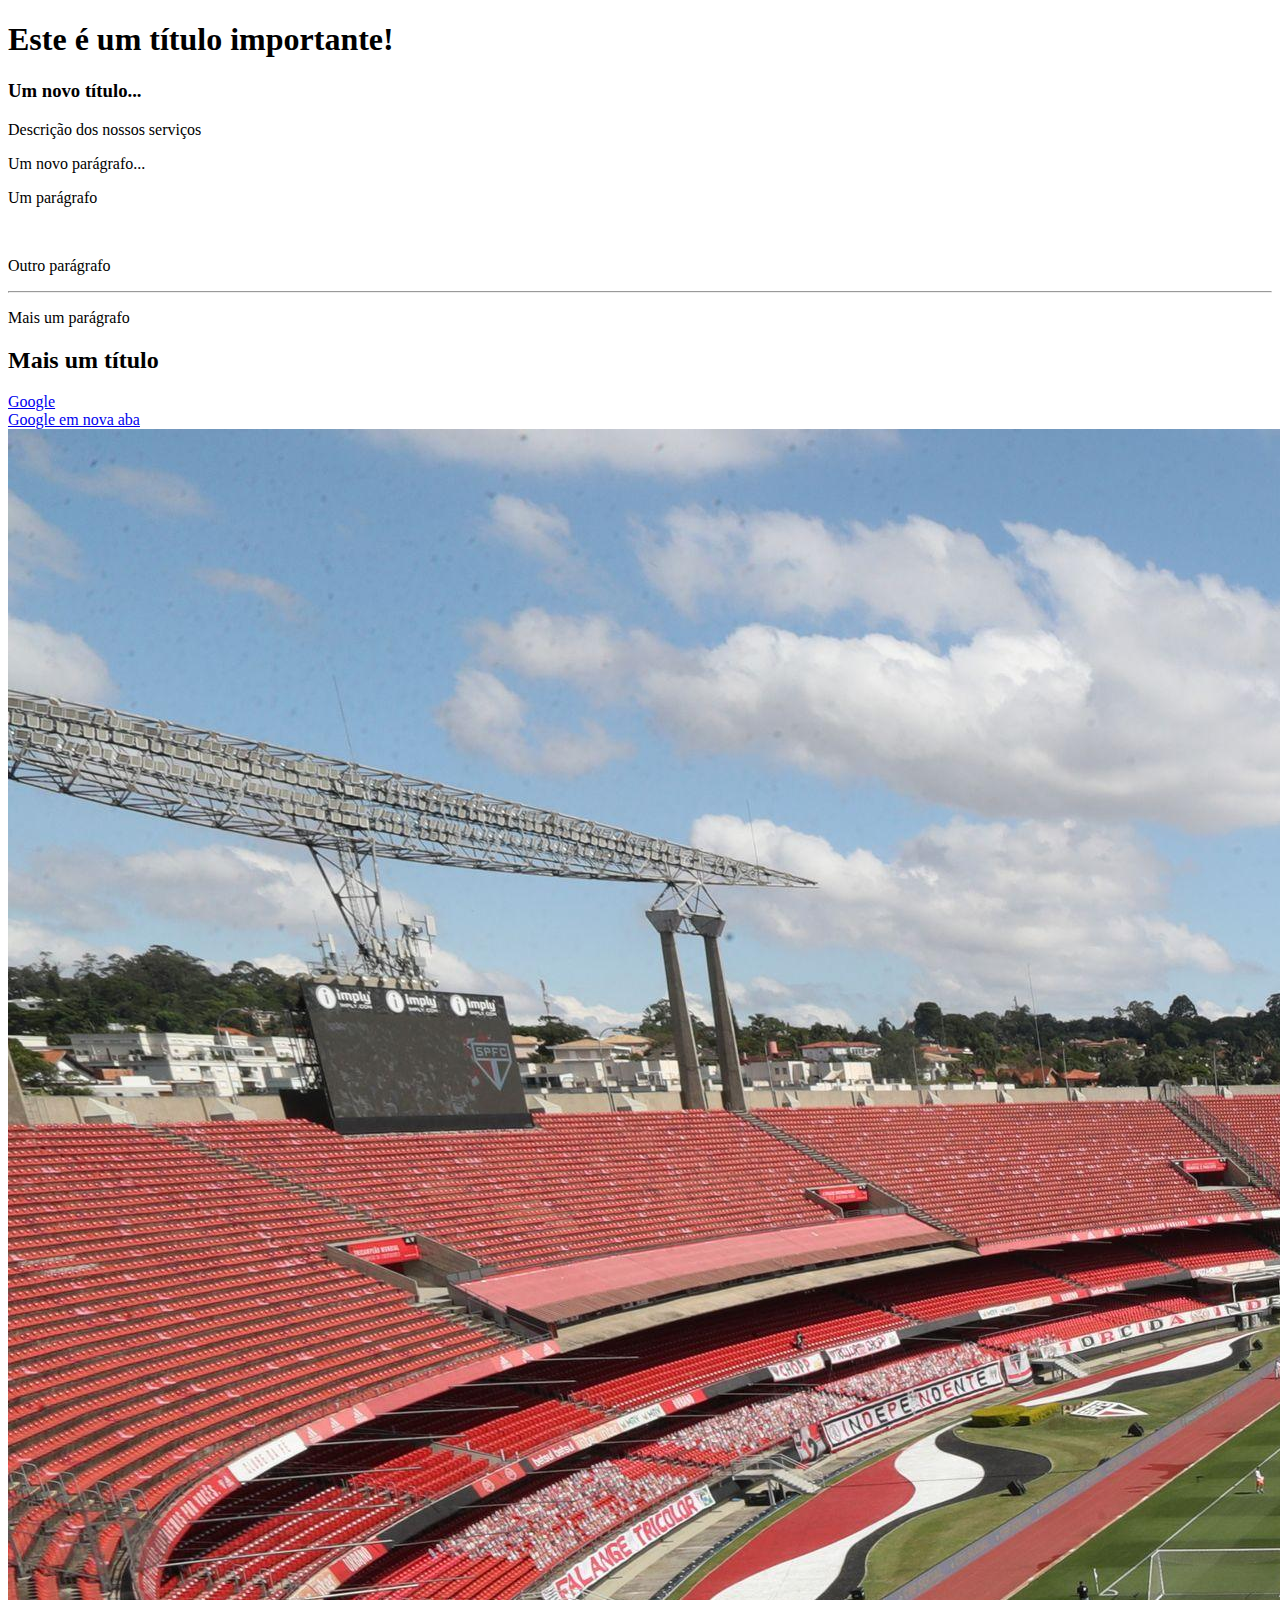
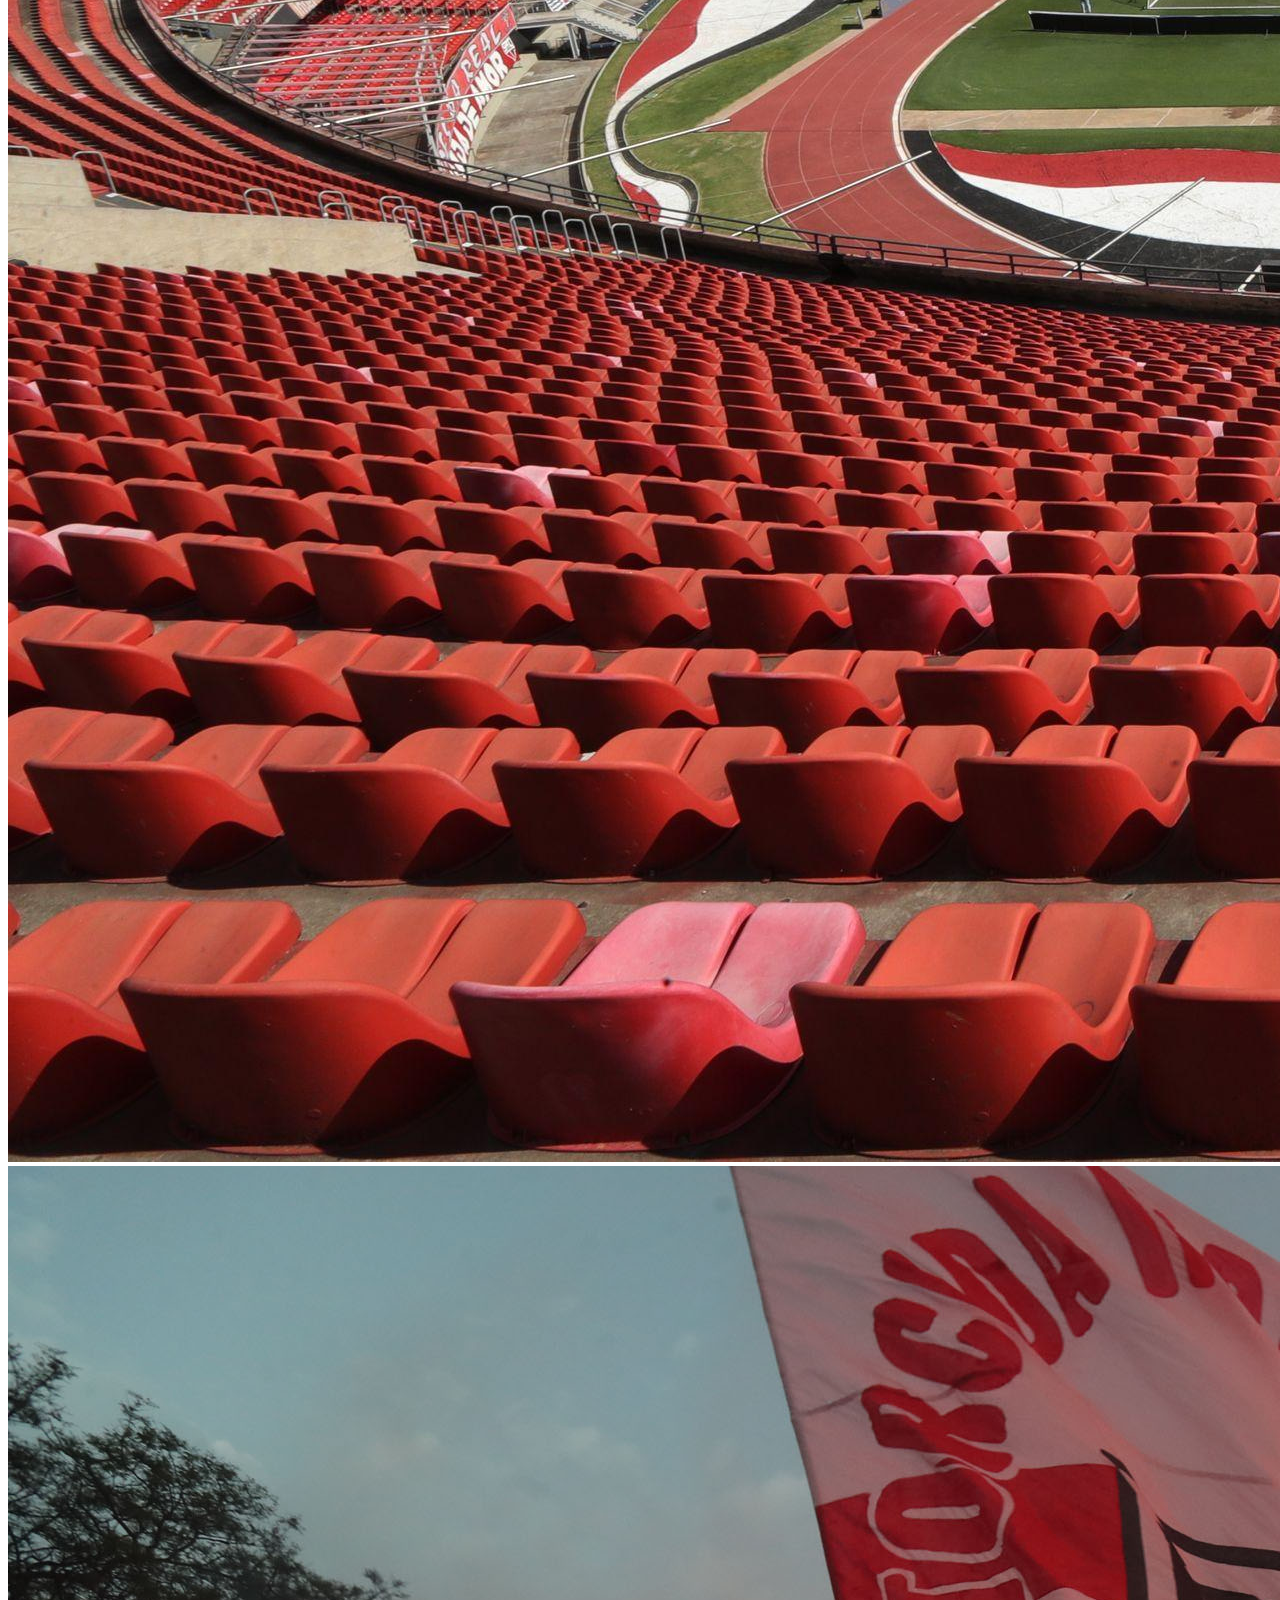
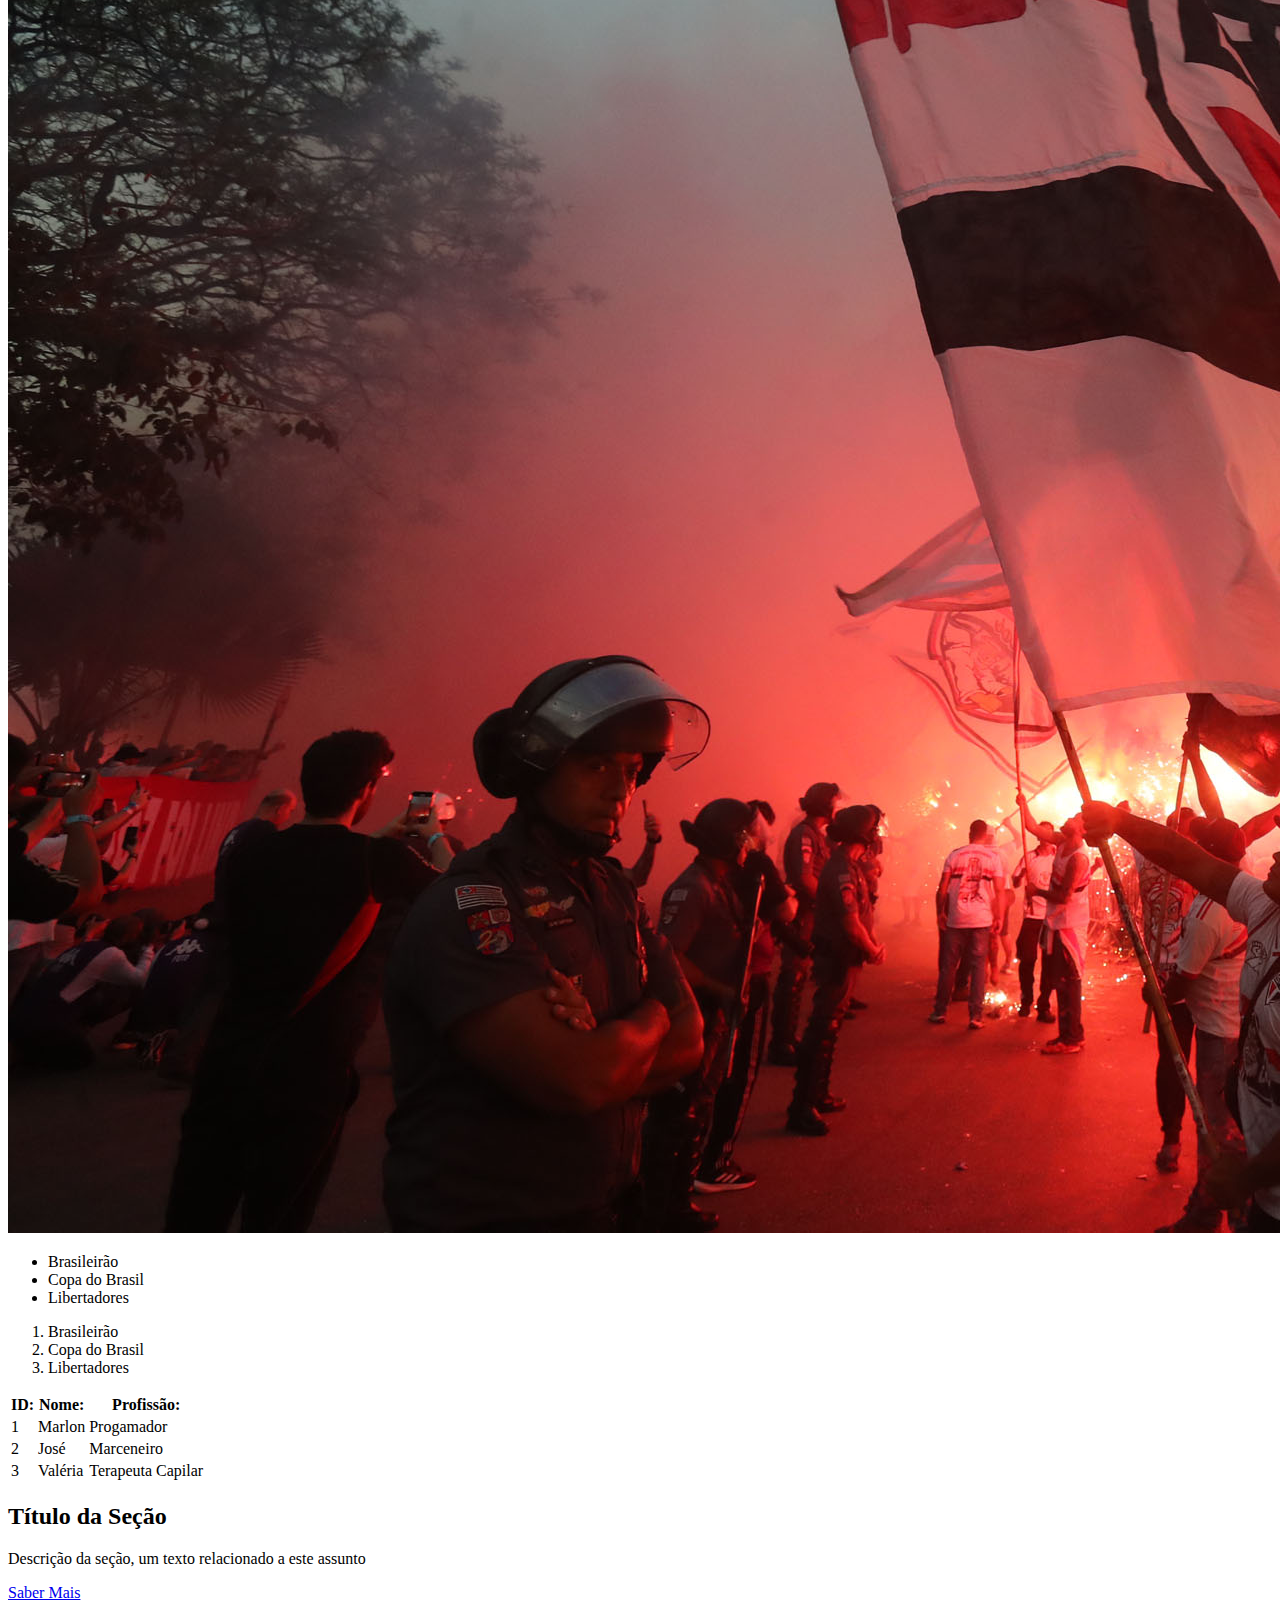
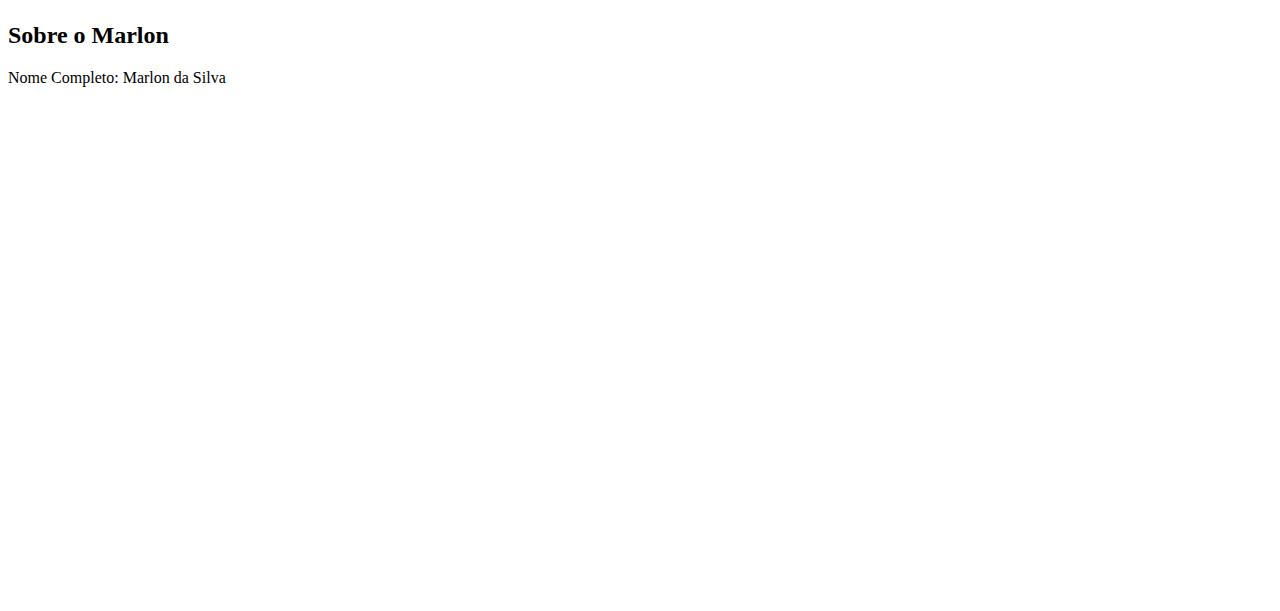
<file: 2_HTML/index.html>
<!DOCTYPE html>
<html>

<head>
    <title>HTML Fundamentos</title>
</head>
<body style="padding-bottom: 500px;">
    <!-- 1, títulos -->
    <h1>Este é um título importante!</h1>
    <h3>Um novo título...</h3>

    <!-- 2, parágrafos -->
    <p>Descrição dos nossos serviços</p>
    <p>Um novo parágrafo...</p>

    <!-- 3, tags sem conteúdo -->
    <p>Um parágrafo</p>
    <br />
    <p>Outro parágrafo</p>
    <hr />
    <p>Mais um parágrafo</p>

    <!-- 4, comentários -->
    <!-- este é um comentário -->
     <h2>Mais um título</h2>
     <!-- outro comentário --> 

     <!-- 5, atributos -->
    <a href="https://google.com">Google</a>
    <br/>

    <!-- 6, abrir link em uma nova aba  -->
    <a href="https://google.com" target="_blank">Google em nova aba</a>
    <br/>

    <!-- 7, imagem -->
    <img src="assets/morumbi.jpg"/>

    <!-- 8, atributo alt -->
     <img src="assets/recepçãotorcidatricolor.jpg" alt="torcida tricolor recepcionando os jogadores antes do jogo"/> 

    <!-- 9, listas não ordenadas -->
     <ul>
        <li>Brasileirão</li>
        <li>Copa do Brasil</li>
        <li>Libertadores</li>
     </ul>

     <!-- 10, listas ordenadas -->
      <ol>
        <li>Brasileirão</li>
        <li>Copa do Brasil</li>
        <li>Libertadores</li>
      </ol>

      <!-- 11, tabelas -->
       <table>
        <tr>
            <th>ID:</th>
            <th>Nome:</th>
            <th>Profissão:</th>
        </tr>
        <tr>
            <td>1</td>
            <td>Marlon</td>
            <td>Progamador</td>
        </tr>
        <tr>
            <td>2</td>
            <td>José</td>
            <td>Marceneiro</td>
        </tr>
        <tr>
            <td>3</td>
            <td>Valéria</td>
            <td>Terapeuta Capilar</td>
        </tr>
       </table>

       <!-- 12, div -->
        <div>  
            <h2>Título da Seção</h2>
            <p>Descrição da seção, um texto relacionado a este assunto</p>
            <a href="#">Saber Mais</a>
        </div>
        <div>
            <h2>Sobre o Marlon</h2>
            <p>Nome Completo: Marlon da Silva</p>
        </div>
    </body>

</html>
</file>
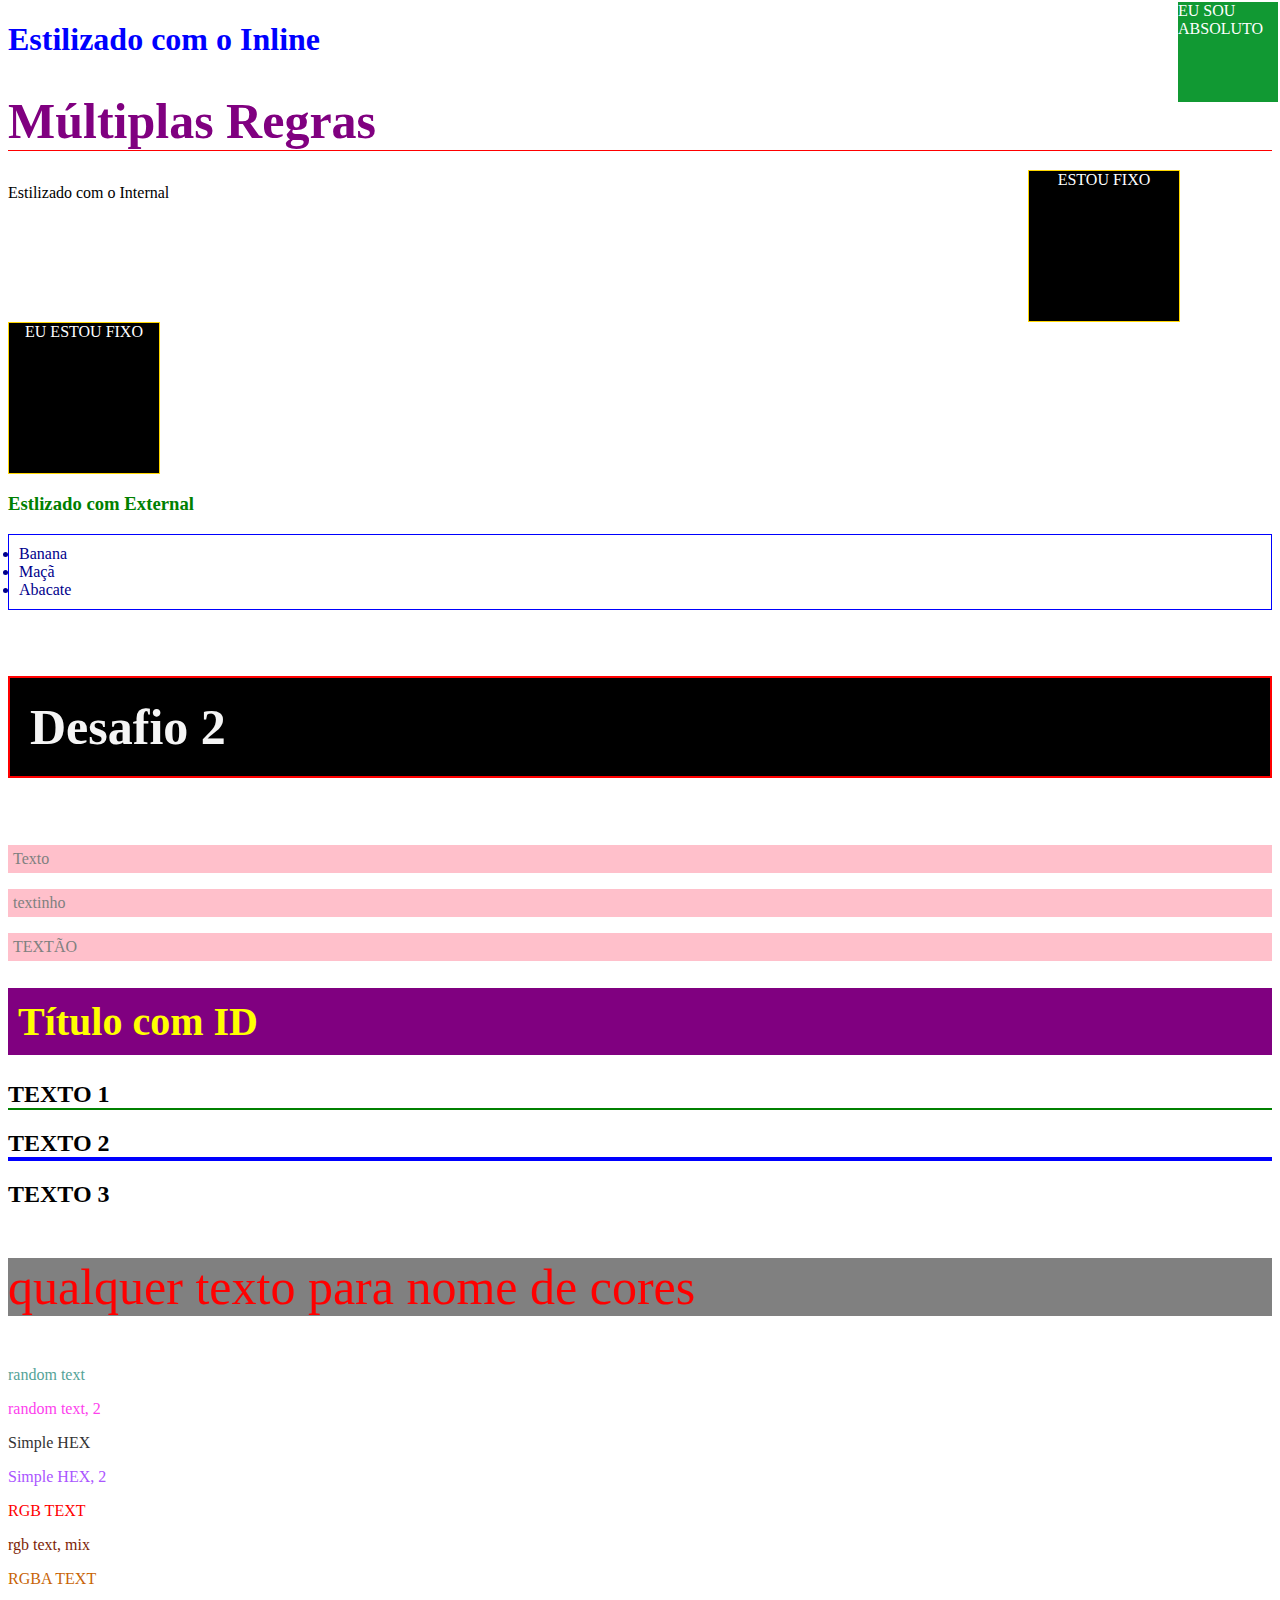
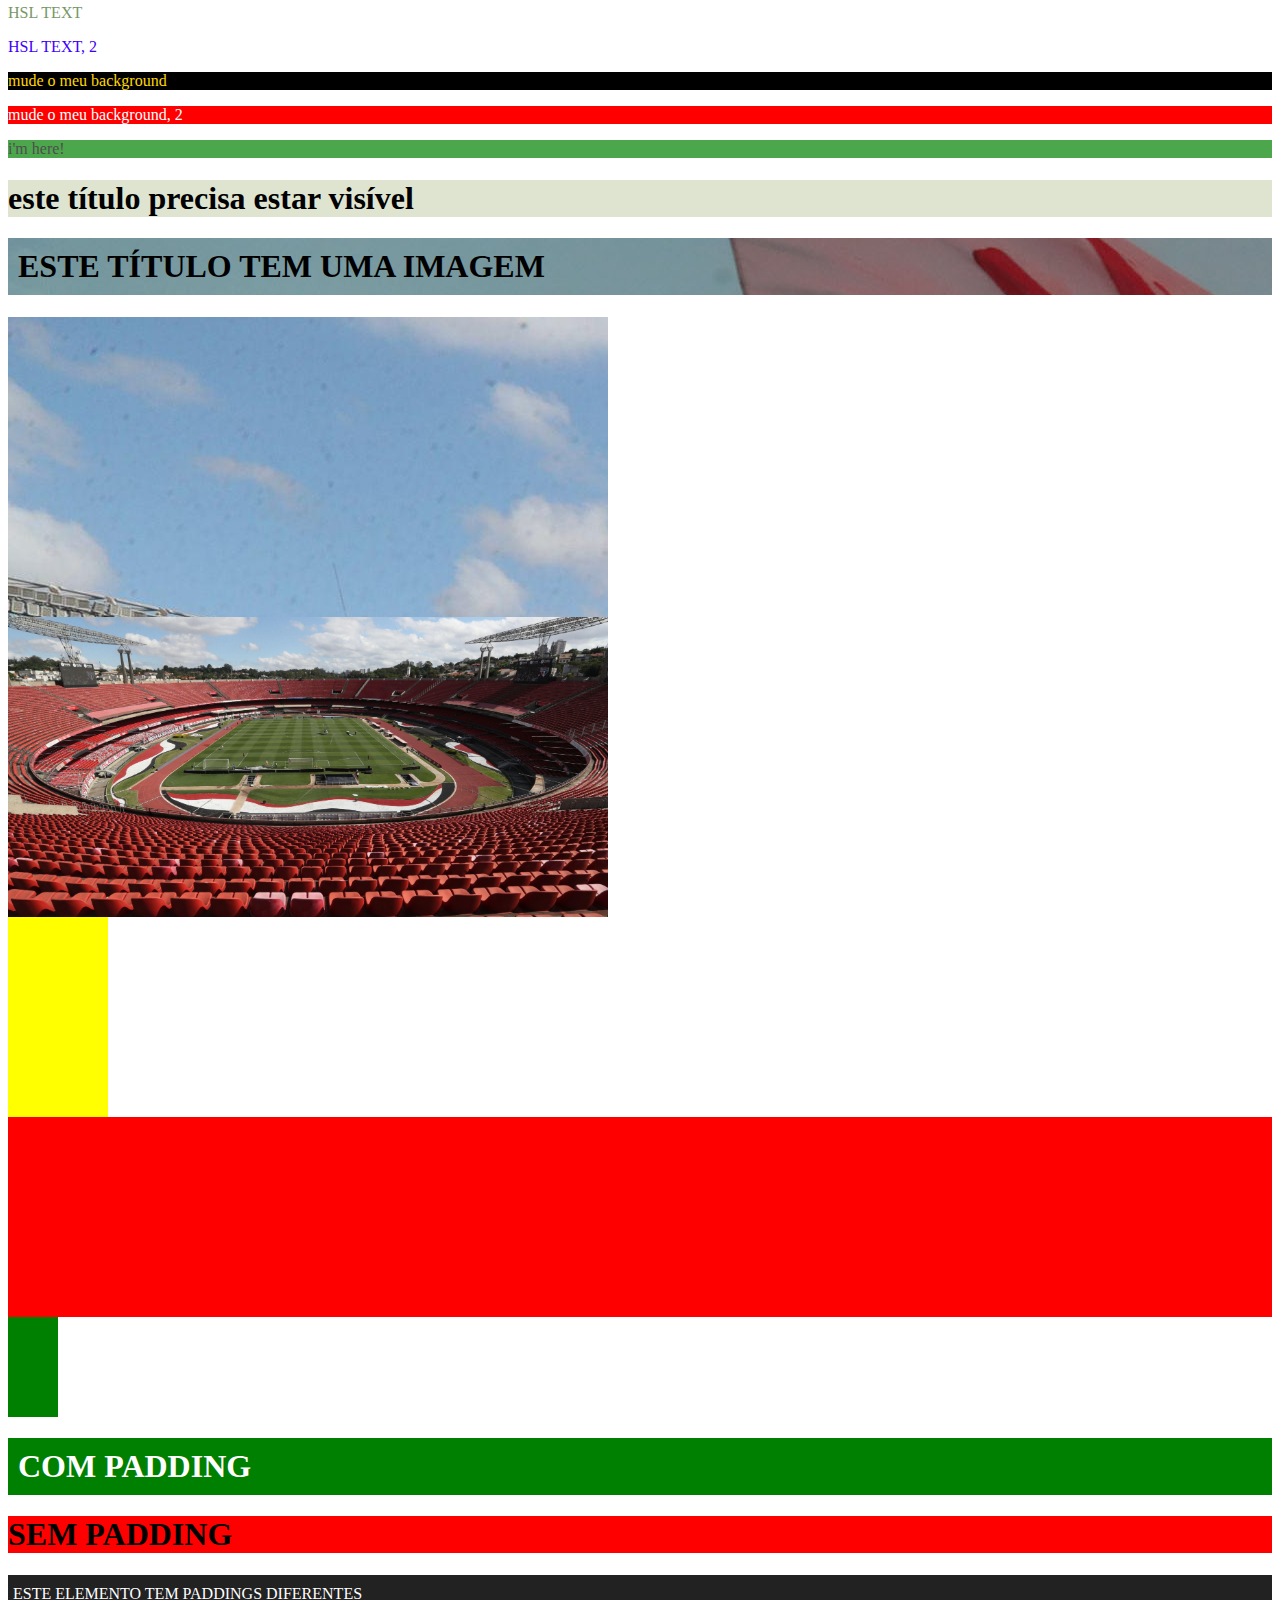
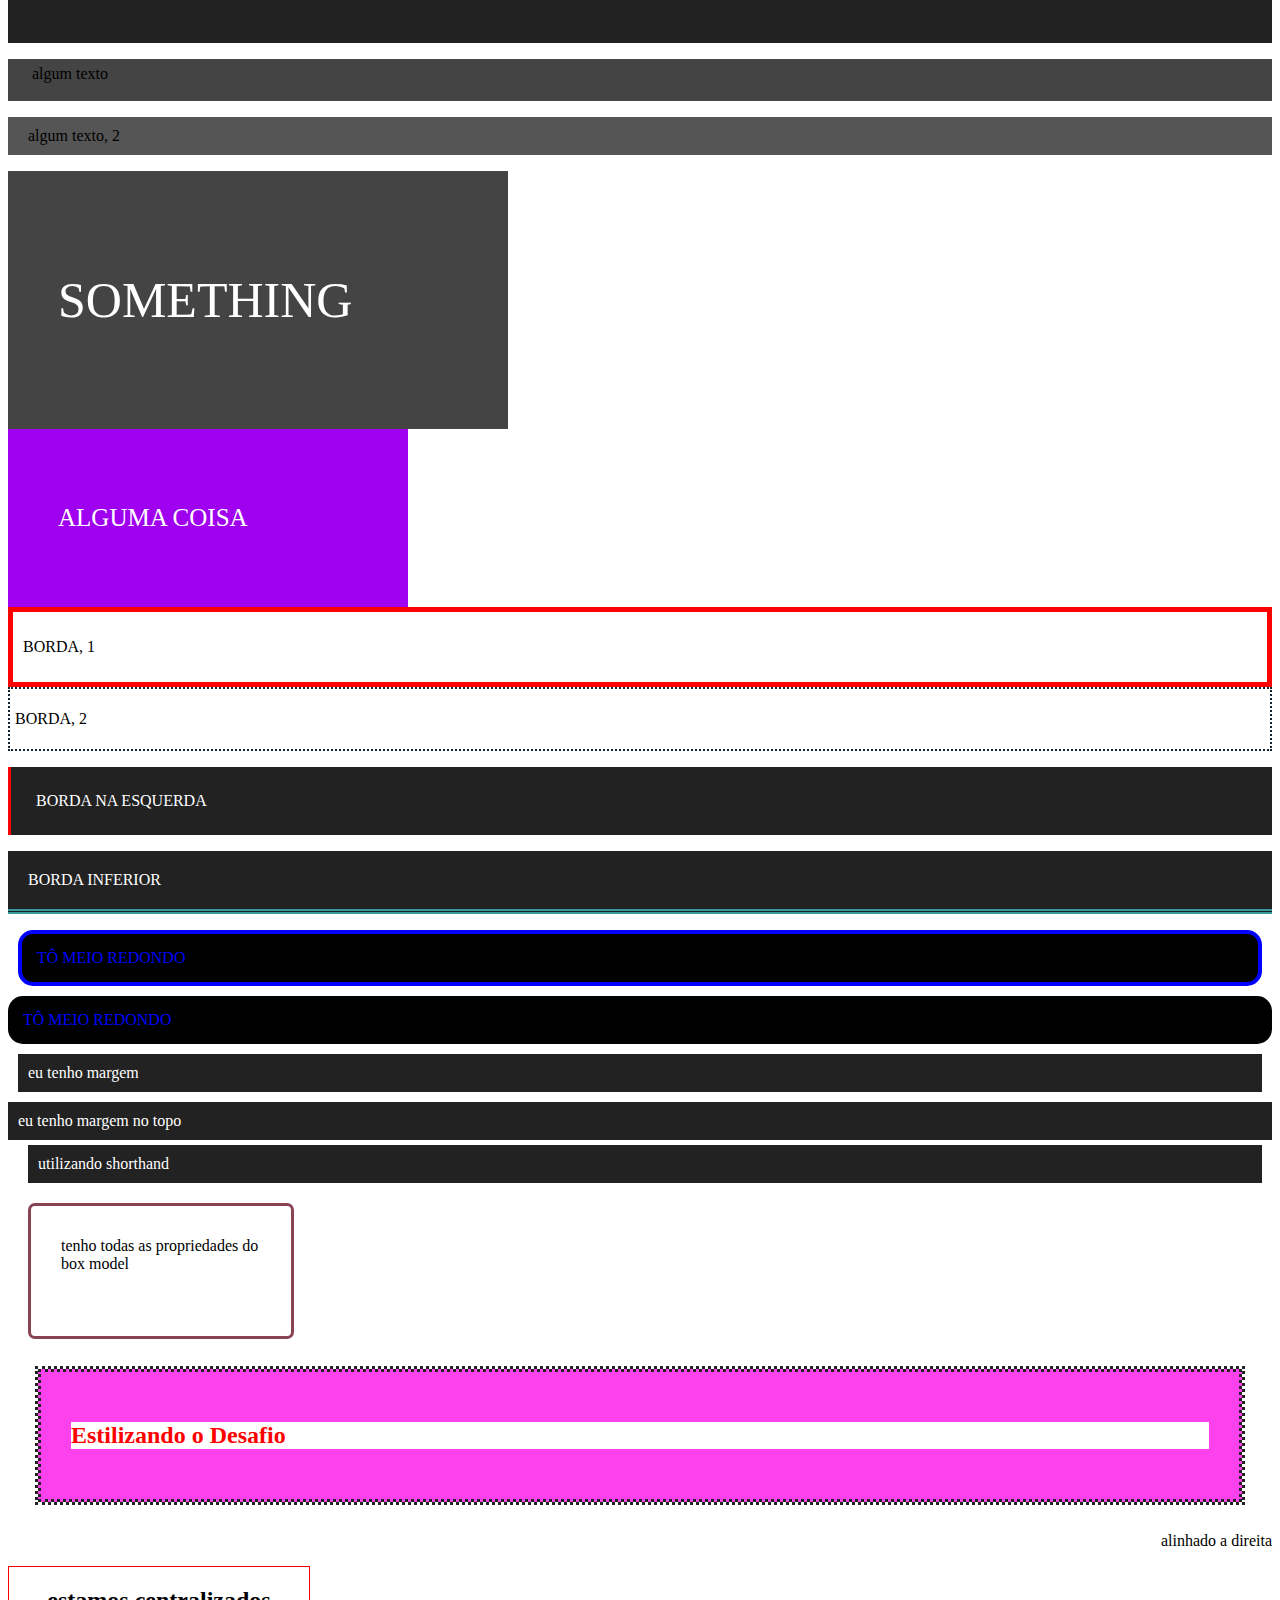
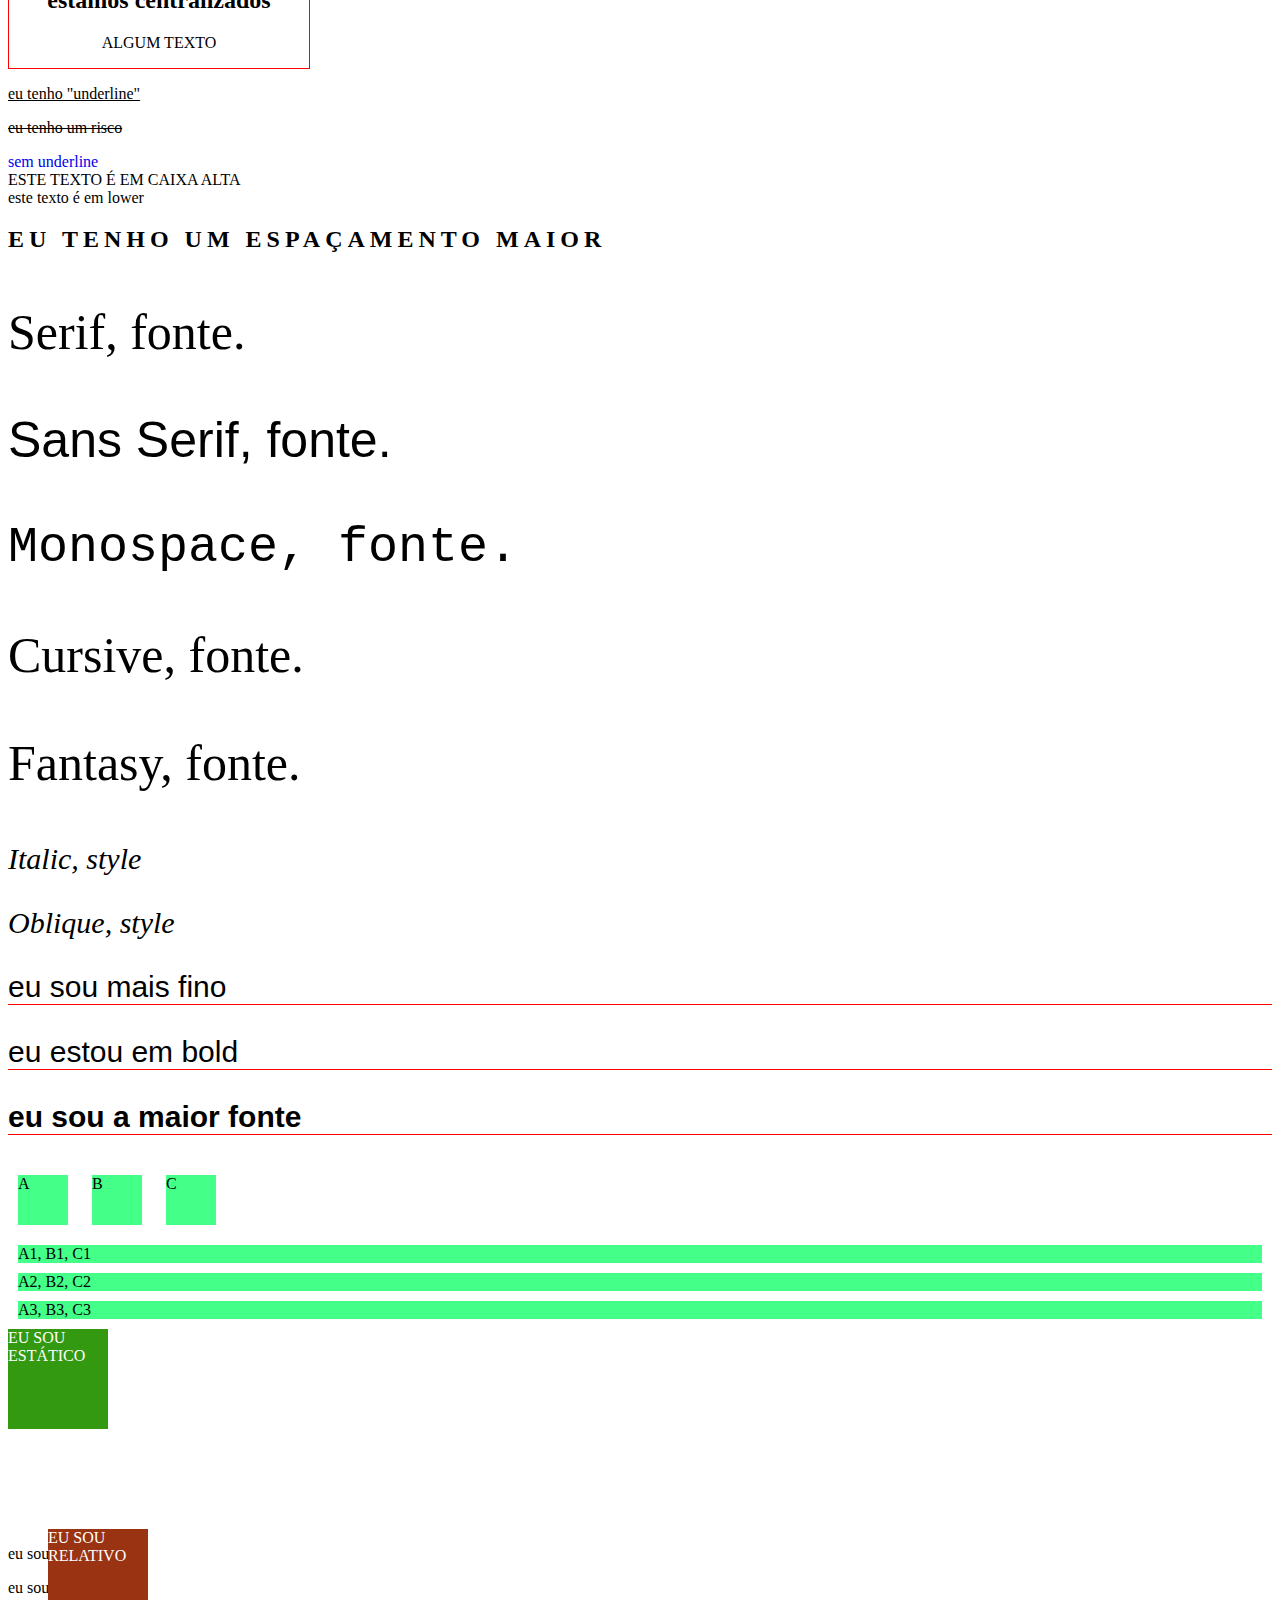
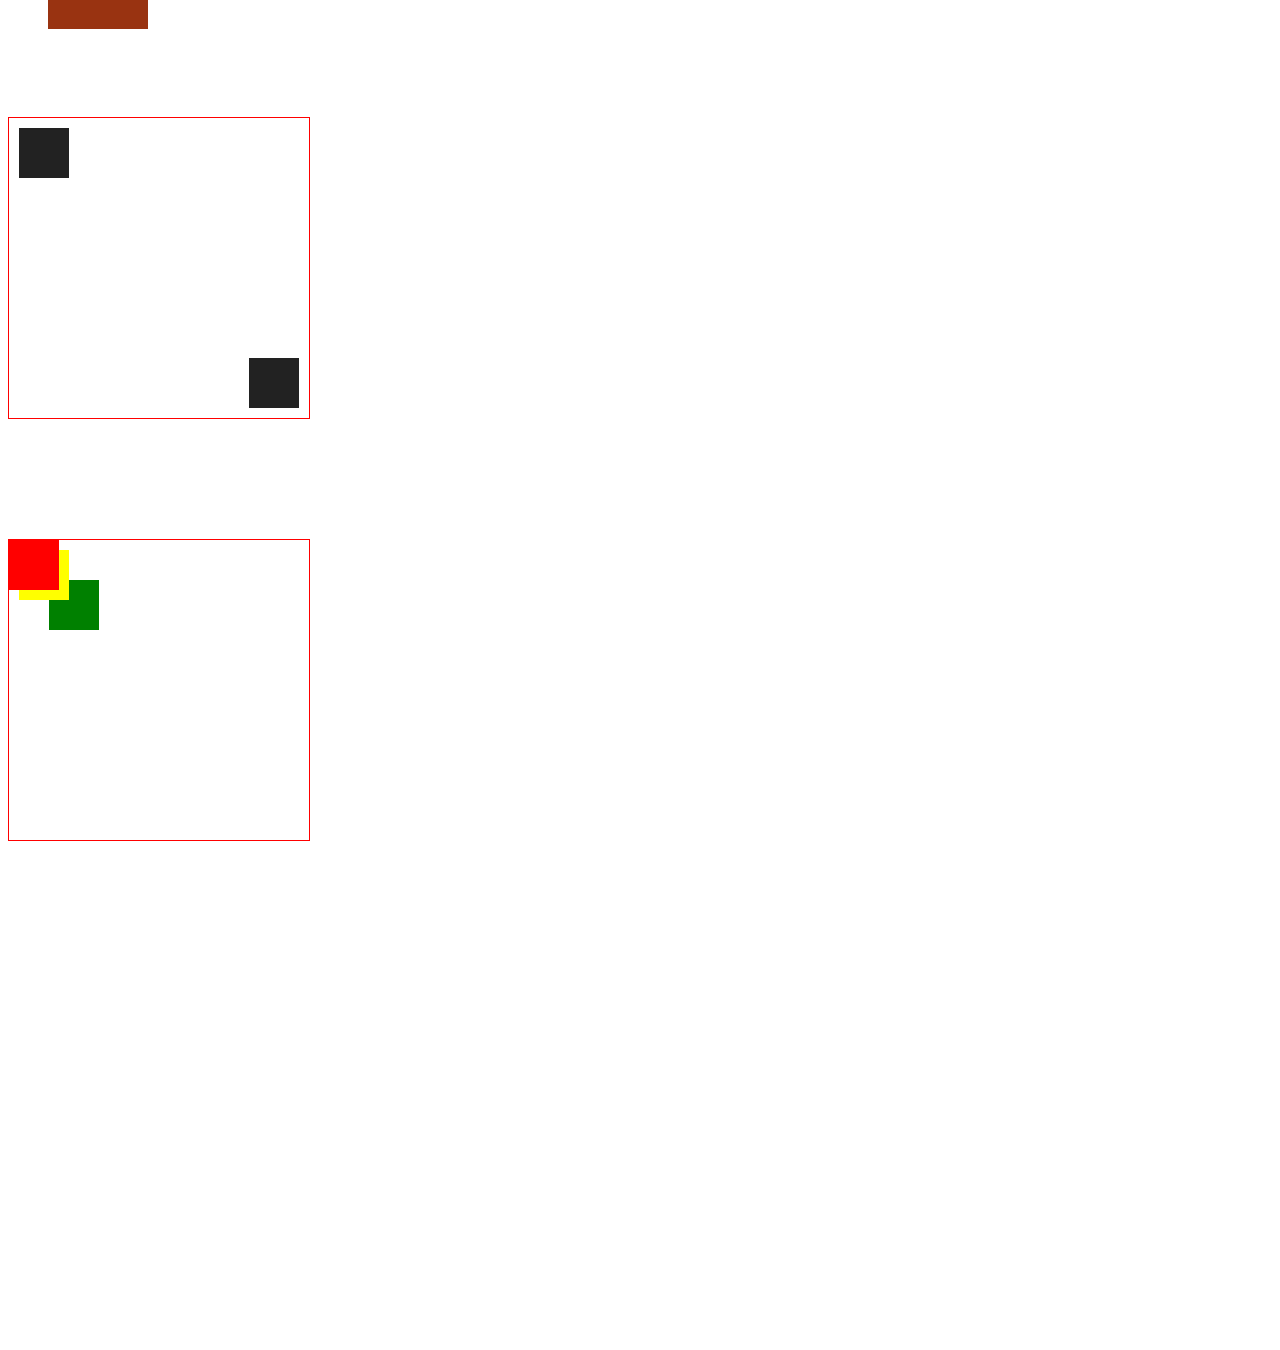
<file: 3_CSS/index.html>
<!DOCTYPE html>
<html lang="pt-br">

<head>
    <meta charset="UTF-8">
    <meta name="viewport" content="width=device-width, initial-scale=1.0">
    <title>CSS</title>

    <!-- 3, Internal CSS -->
    <style>
        /* p { */
        /* color: gold; */
        /* font-size: 50px; */
        /* } */
    </style>

    <!-- 4, External CSS -->
    <!-- Cascading Style Sheets -->
    <link rel="stylesheet" href="style.css">
    <link rel="stylesheet" href="lists.css">
    <link rel="stylesheet" href="titles.css">
</head>

<body>
    <!-- 1, Inline CSS -->
    <h1 style="color: blue">Estilizado com o Inline</h1>

    <!-- 2, Múltiplas regras -->
    <h1 style="color: purple; font-size: 50px; border-bottom: 1px solid red;">Múltiplas Regras</h1>

    <!-- 3, Internal CSS -->
    <P> Estilizado com o Internal</P>

    <!-- 48, sticky -->
     <div class="sticky">
        <span>EU ESTOU FIXO</span>
     </div>

    <!-- 4, External CSS -->
    <h3>Estlizado com External</h3>

    <!-- 5, Ordem do CSS -->
    <!-- INLINE, INTERNAL, EXTERNAL -->

    <!-- 6, Múltiplos CSS -->
    <ul>
        <li>Banana</li>
        <li>Maçã</li>
        <li>Abacate</li>
    </ul>

    <!-- 7, Desafio 2 -->
    <h4>Desafio 2</h4>

    <!-- 8, Classes -->
    <p class="paragraph">Texto</p>
    <p class="paragraph">textinho</p>
    <p class="paragraph">TEXTÃO</p>

    <!-- 9, ID -->
    <h1 id="exclusive-title">Título com ID</h1>

    <!-- 10, Ordem de Seletores -->
    <!-- id, class, seletor de tag -->
    <h2 id="texto" class="titulo">TEXTO 1</h2>
    <h2 class="titulo">TEXTO 2</h2>
    <h2> TEXTO 3</h2>

    <!-- 11, Nome de Cor -->
    <p class="color-name">qualquer texto para nome de cores</p>

    <!-- 12, HEX -->
    <p class="color-hex">random text</p>
    <p class="color-hex2">random text, 2</p>

    <!-- 13, + About HEX -->
    <p class="simple-hex">Simple HEX</p>
    <p class="simple-hex-2">Simple HEX, 2</p>

    <!-- 14, RGB -->
    <p class="rgb">RGB TEXT</p>
    <p class="mix-de-rgb">rgb text, mix</p>

    <!-- 15, RGBA -->
    <p class="rgba">RGBA TEXT</p>

    <!-- 16, HSL -->
    <p class="hsl">HSL TEXT</p>
    <p class="hsl-2">HSL TEXT, 2</p>

    <!-- 17, background-color -->
    <p class="bg">mude o meu background</p>
    <p class="bg-2">mude o meu background, 2</p>

    <!-- 18, background-color com opacidade -->
    <div class="bg-opacity">
        <p>i'm here!</p>
    </div>

    <!-- 19, RGBA com opacidade -->
    <div class="rgba-opacity">
        <h1>este título precisa estar visível</h1>
    </div>

    <!-- 20, bg com imagem -->
    <h1 class="bg-img">ESTE TÍTULO TEM UMA IMAGEM</h1>

    <!-- 21, centralizar img de bg -->
    <div class="not-centered-bg"></div>
    <div class="centered-bg"></div>

    <!-- 22, largura e altura -->
    <div class="height-width"></div>
    <div class="height-width-2"></div>
    <div class="height-width-3"></div>

    <!-- 23, padding -->
    <h1 class="padding">COM PADDING</h1>
    <h1 class="no-padding">SEM PADDING</h1>

    <!-- 24, padding individual -->
    <p class="padding-individual">ESTE ELEMENTO TEM PADDINGS DIFERENTES</p>

    <!-- 25, shorthand properties -->
    <!-- top, right, bottom e left -->
    <p class="shorthand-padding">algum texto</p>
    <p class="shorthand-padding-2">algum texto, 2</p>

    <!-- 26, padding com widht -->
    <div class="without-border-box">
        <p>SOMETHING</p>
    </div>
    <div class="border-box">
        <p>ALGUMA COISA</p>
    </div>

    <!-- 27, border -->
    <div class="border">
        <p>BORDA, 1</p>
    </div>
    <div class="border-2">
        <p>BORDA, 2</p>
    </div>

    <!-- 28, borda indivual -->
    <p class="border-left">BORDA NA ESQUERDA</p>
    <p class="border-bottom">BORDA INFERIOR</p>

    <!-- 29, borda arredondada -->
    <div class="rounded-p">TÔ MEIO REDONDO</div>
    <div class="rounded-p-2">TÔ MEIO REDONDO</div>

    <!-- 30, margem -->
    <div class="margin">eu tenho margem</div>
    <div class="margin-top">eu tenho margem no topo</div>
    <div class="margin-shorthand">utilizando shorthand</div>

    <!-- 31, box model -->
    <div class="box-model">
        <p>tenho todas as propriedades do box model</p>
    </div>

    <!-- 32, desafio 3 -->
    <div id="box-model-desafio-3">
        <h2 class="title-desafio-3">Estilizando o Desafio</h2>
    </div>

    <!-- 33, text alignment -->
    <p class="text-aligned">alinhado a direita</p>
    <div class="container-center">
        <h2>estamos centralizados</h2>
        <p>ALGUM TEXTO</p>
    </div>

    <!-- 34, text decoration -->
    <p class="underline">eu tenho "underline"</p>
    <p class="line-trough">eu tenho um risco</p>
    <a href="#" class="remove-underline">sem underline</a>

    <!-- 35, text transform -->
    <div class="upper">este texto é em caixa alta</div>
    <div class="lower">ESTE TEXTO É EM LOWER</div>

    <!-- 36, letter spacing -->
    <h2 class="spacing">EU TENHO UM ESPAÇAMENTO MAIOR</h2>

    <!-- 37, fontes -->
    <p class="serif">Serif, fonte.</p>
    <p class="sans-serif">Sans Serif, fonte.</p>
    <p class="monospace">Monospace, fonte.</p>
    <p class="cursive">Cursive, fonte.</p>
    <p class="fantasy">Fantasy, fonte.</p>

    <!-- 38, estilos de fonte -->
    <p class="italic">Italic, style</p>
    <p class="oblique">Oblique, style</p>

    <!-- 39, font weight -->
    <p class="thin">eu sou mais fino</p>
    <p class="bold">eu estou em bold</p>
    <p class="bolder">eu sou a maior fonte</p>

    <!-- 40, font size -->
    <!-- 41, display -->
    <div class="inline-box">A</div>
    <div class="inline-box">B</div>
    <div class="inline-box">C</div>
    <div class="block">A1, B1, C1</div>
    <div class="block">A2, B2, C2</div>
    <div class="block">A3, B3, C3</div>

    <!-- 42, display com none -->
    <p class="invisible">me encontre se puder</p>

    <!-- 43, static -->
    <div class="static">
        <span>EU SOU ESTÁTICO</span>
    </div>

    <!-- 44, relative -->
    <div class="relative">
        <span>EU SOU RELATIVO</span>
    </div>
    <p>eu sou um paragráfo</p>

    <!-- 45, absolute -->
    <div class="absolute">
        <span>EU SOU ABSOLUTO</span>
    </div>
    <p>eu sou um paragráfo</p>

    <!-- 46, relative com absolute -->
    <div class="relative-container">
        <div class="absolute1"></div>
        <div class="absolute2"></div>
    </div>

    <!-- 47, fixed -->
    <div class="fixed">
       <span>ESTOU FIXO</span> 
    </div>

    <!-- 49, z-index -->
     <div class="relative-container">
        <div class="absolute3"></div>
        <div class="absolute4"></div>
        <div class="absolute5"></div>
     </div>

</body>

</html>
</file>
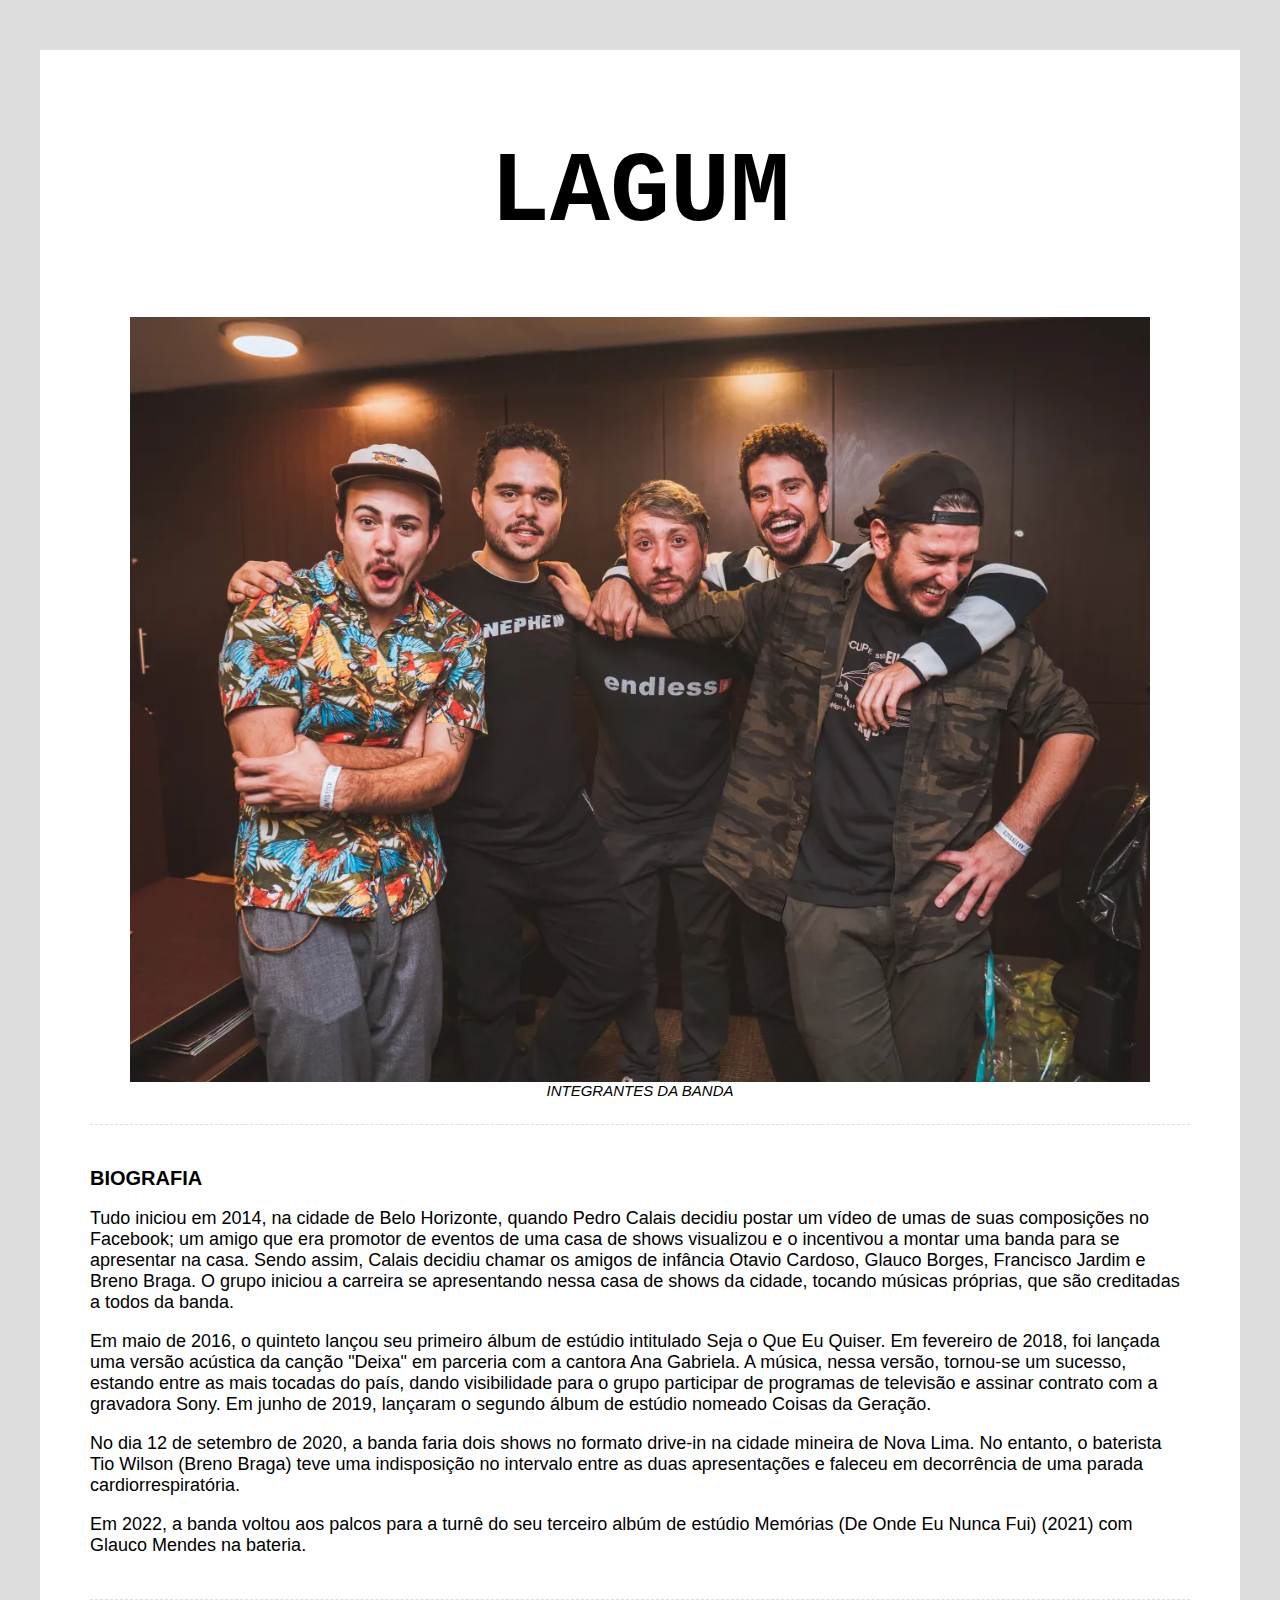
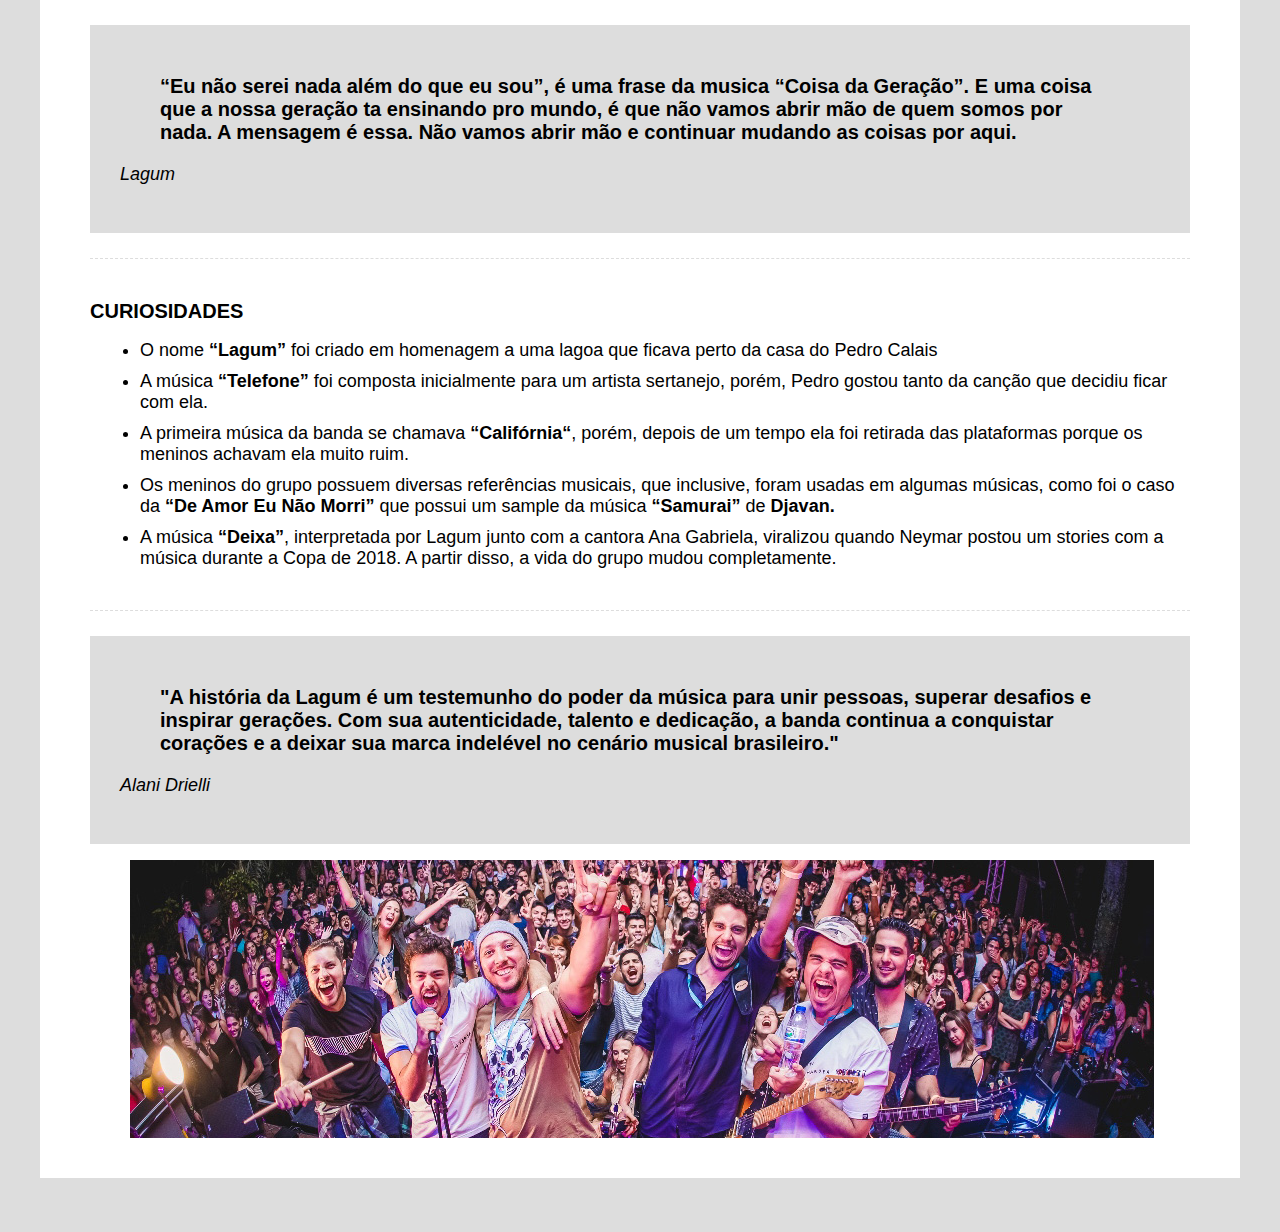
<file: 4_TRIBUTO/index.html>
<!DOCTYPE html>
<html lang="pt-br">

<head>
    <meta charset="UTF-8">
    <meta name="viewport" content="width=device-width, initial-scale=1.0">
    <!-- PÁGINA DE TRIBUTO PARA A BANDA LAGUM -->
    <title>TRIBUTANDO LAGUM</title>
    <link rel="stylesheet" href="css/style.css">
</head>

<body>
    <div class="container">
        <!-- CABEÇALHO -->
        <div class="header">
            <h1 class="main-title">Lagum</h1>
        </div>
        <!-- IMAGEM DE DESTAQUE -->
        <div class="featured-image">
            <figure>
                <img src="img/lagum, formação original.png" alt="formação original da banda">
                <figcaption>integrantes da banda</figcaption>
            </figure>
        </div>
        <!-- BIOGRAFIA -->
        <div class="biography-container">
        <h2>Biografia</h2>
        <p>
            Tudo iniciou em 2014, na cidade de Belo Horizonte, quando Pedro Calais decidiu postar um vídeo de umas de
            suas composições no Facebook; um amigo que era promotor de eventos de uma casa de shows visualizou e o
            incentivou a montar uma banda para se apresentar na casa. Sendo assim, Calais decidiu chamar os amigos de
            infância Otavio Cardoso, Glauco Borges, Francisco Jardim e Breno Braga. O grupo iniciou a carreira se
            apresentando nessa casa de shows da cidade, tocando músicas próprias, que são creditadas a todos da banda.
        </p>
        <p>
            Em maio de 2016, o quinteto lançou seu primeiro álbum de estúdio intitulado Seja o Que Eu Quiser. Em
            fevereiro de 2018, foi lançada uma versão acústica da canção "Deixa" em parceria com a cantora Ana Gabriela.
            A música, nessa versão, tornou-se um sucesso, estando entre as mais tocadas do país, dando visibilidade para
            o grupo participar de programas de televisão e assinar contrato com a gravadora Sony. Em junho de 2019,
            lançaram o segundo álbum de estúdio nomeado Coisas da Geração.
        </p>
        <p>
            No dia 12 de setembro de 2020, a banda faria dois shows no formato drive-in na cidade mineira de Nova Lima.
            No entanto, o baterista Tio Wilson (Breno Braga) teve uma indisposição no intervalo entre as duas
            apresentações e faleceu em decorrência de uma parada cardiorrespiratória.
        </p>
        <p>
            Em 2022, a banda voltou aos palcos para a turnê do seu terceiro albúm de estúdio Memórias (De Onde Eu Nunca
            Fui) (2021) com Glauco Mendes na bateria.
        </p>
    </div>
        <!-- CONTAINER DE CITAÇÃO -->
        <div class="quotes-container">
            <blockquote>
                <span class="bold">“Eu não serei nada além do que eu sou”</span>, é uma frase da musica “Coisa da
                Geração”. E uma coisa que a nossa geração ta ensinando pro mundo, é que não vamos abrir mão de quem
                somos por nada. A mensagem é essa. Não vamos abrir mão e continuar mudando as coisas por aqui.
            </blockquote>
            <p>Lagum</p>
        </div>
        <!-- CURIOSIDADES -->
        <div class="curiosities-container">
            <h2>Curiosidades</h2>
            <ul>
                <li>
                    O nome <span class="bold">“Lagum”</span> foi criado em homenagem a uma lagoa que ficava perto da
                    casa do Pedro Calais
                </li>
                <li>
                    A música <span class="bold"><a href="https://youtu.be/7wLw2lloLlw">“Telefone”</a></span> foi
                    composta inicialmente para um artista sertanejo, porém, Pedro gostou tanto da canção que decidiu
                    ficar com ela. 
                </li>
                <li>
                    A primeira música da banda se chamava <span class="bold"><a
                            href="https://youtu.be/PTE_cOfVWTk">“Califórnia“</a></span>, porém, depois de um tempo ela
                    foi retirada das plataformas porque os meninos achavam ela muito ruim.
                </li>
                <li>Os meninos do grupo possuem diversas referências musicais, que inclusive, foram usadas em algumas
                    músicas, como foi o caso da <span class="bold"><a href="https://youtu.be/aTN1bdWkDpc">“De Amor Eu
                            Não Morri”</a></span> que possui um sample da música <span class="bold">“Samurai”</span> de
                    <span class="bold">Djavan.</span> </li>
                    <li>
                        A música <span class="bold"><a href="https://youtu.be/9_egsWu-B7M">“Deixa”</a></span>, interpretada
                        por Lagum junto com a cantora Ana Gabriela, viralizou quando Neymar postou um stories com a música
                        durante a Copa de 2018. A partir disso, a vida do grupo mudou completamente.
                    </li>
            </ul>
        </div>
        <!-- SEGUNDA CITAÇÃO -->
        <div class="quotes-container">
            <blockquote>
                "A história da Lagum é um testemunho do poder da música para unir pessoas, superar desafios e inspirar
                gerações. Com sua autenticidade, talento e dedicação, a banda continua a conquistar corações e a deixar
                sua marca indelével no cenário musical brasileiro."
            </blockquote>
            <p>Alani Drielli</p>
        </div>
        <!-- SEGUNDA IMAGEM -->
        <div class="img-bold">
            <figure>
                <img src="img/lagum, show.png" alt="lagum em um show">
            </figure>

        </div>

    </div>
</body>

</html>
</file>
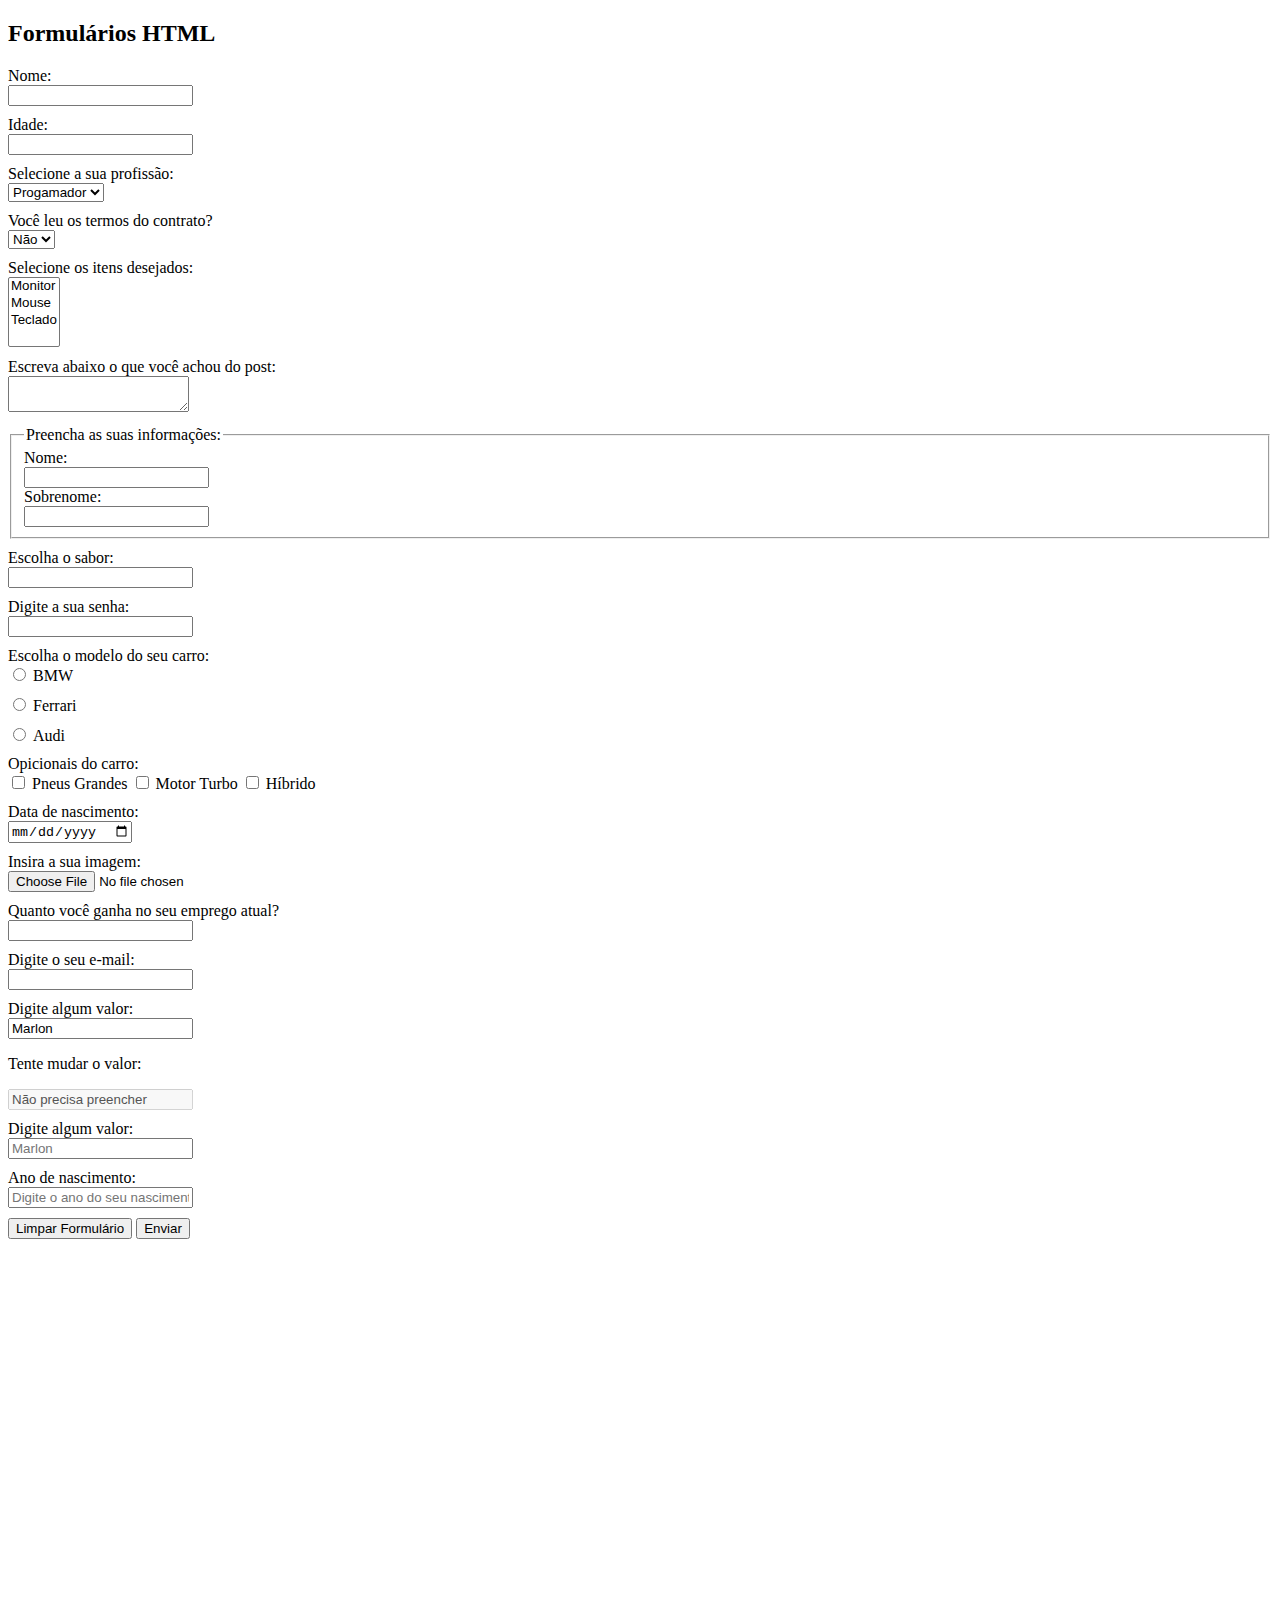
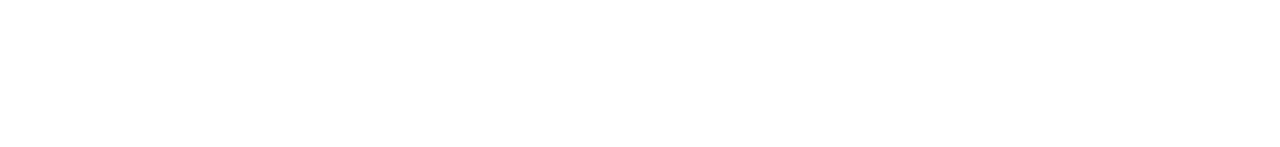
<file: 5_FORM/index.html>
<!DOCTYPE html>
<html lang="pt-br">

<head>
    <meta charset="UTF-8">
    <meta name="viewport" content="width=device-width, initial-scale=1.0">
    <title>Formulários</title>
    <link rel="stylesheet" href="css/style.css">
</head>

<body>
    <!-- 1, PRIMEIRO FORMULÁRIO -->
    <h2>Formulários HTML</h2>
    <!-- 2, ATRIBUTOS DO FORMULÁRIO -->
    <form action="register.php" method="POST">
        <div>
            <label>Nome:</label>
            <input type="text">
        </div>
        <!-- 3, ATRIBUTO NAME -->
        <div>
            <!-- 4, ATRIBUTO LABEL -->
            <label for="age">Idade:</label>
            <input type="text" name="age">
        </div>
        <!-- 6, SELECT -->
        <div>
            <label for="job">Selecione a sua profissão:</label>
            <select name="job">
                <option value="progamador">Progamador</option>
                <option value="tester">Tester/QA</option>
                <option value="devops">DevOps</option>
            </select>
        </div>
        <!-- 7, ATRIBUTO SELECTED -->
        <div>
            <label for="contract">Você leu os termos do contrato?</label>
            <select name="contract">
                <option value="sim">Sim</option>
                <option value="nao" selected>Não</option>
            </select>
        </div>
        <!-- 8, MÚLTIPLAS OPÇÕES -->
        <div>
            <label for="items">Selecione os itens desejados:</label>
            <select name="items" multiple>
                <option value="monitor">Monitor</option>
                <option value="mouse">Mouse</option>
                <option value="teclado">Teclado</option>
            </select>
        </div>
        <!-- 9, TEXTAREA -->
        <div>
            <label for="comment">Escreva abaixo o que você achou do post:</label>
            <textarea name="comment"></textarea>
        </div>
        <!-- 10, FIELDSET E LEGEND -->
        <div>
            <fieldset>
                <legend>Preencha as suas informações:</legend>
                <label for="firtsname">Nome:</label>
                <input type="text" name="firtsname">
                <label for="lastname">Sobrenome:</label>
                <input type="text" name="lastname">
            </fieldset>
        </div>
        <!-- 11, DATALIST -->
        <div>
            <label for="flavor">Escolha o sabor:</label>
            <input type="text" name="flavor" list="flavors">
            <datalist id="flavors">
                <option value="Creme"></option>
                <option value="Morango"></option>
                <option value="Flocos"></option>
                <option value="Chocolate"></option>
            </datalist>
        </div>
        <!-- 12, PASSWORD -->
        <div>
            <label for="password">Digite a sua senha:</label>
            <input type="password" name="password">
        </div>
        <!-- 14, RADIO BUTTON -->
        <div>
            <label for="car_ model">Escolha o modelo do seu carro:</label>
            <div class="radio">
                <input type="radio" value="bmw" name="car_model">
                <label for="bmw">BMW</label>
            </div>
            <div class="radio">
                <input type="radio" value="ferrari" name="car_model">
                <label for="ferrari">Ferrari</label>
            </div>
            <div class="radio">
                <input type="radio" value="audi" name="car_model">
                <label for="audi">Audi</label>
            </div>
        </div>
        <!-- 15, CHECKBOX -->
        <div>
            <label for="optionals">Opicionais do carro:</label>
            <div class="radio">
                <input type="checkbox" name="optionals[]" value="big_tires">
                <label for="big_tires">Pneus Grandes</label>
                <input type="checkbox" name="optionals[]" value="turbo_engine">
                <label for="turbo_engine">Motor Turbo</label>
                <input type="checkbox" name="optionals[]" value="hybrid">
                <label for="hybrid">Híbrido</label>
            </div>
        </div>
        <!-- 16, DATAS -->
        <div>
            <label for="birthday">Data de nascimento:</label>
            <input type="date" name="birthday">
        </div>
        <!-- 17, ARQUIVOS -->
        <div>
            <label for="image">Insira a sua imagem:</label>
            <input type="file" name="image">
        </div>
        <!-- 18, NUMBER -->
        <div>
            <label for="salary">Quanto você ganha no seu emprego atual?</label>
            <input type="number" name="salary">
        </div>
        <!-- 19, EMAILS -->
        <div>
            <label for="email">Digite o seu e-mail:</label>
            <input type="email" name="email">
        </div>
        <!-- 20, VALUE -->
         <div>
            <label for="value">Digite algum valor:</label>
            <input type="text" value="Marlon" name="value">
         </div>
         <!-- 21, DISABLED -->
          <div>
            <p>Tente mudar o valor:</p>
            <input type="text" value="Não precisa preencher" disabled>
          </div>
          <!-- 22, PLACEHOLDER -->
          <div>
            <label for="value">Digite algum valor:</label>
            <input type="text" placeholder="Marlon" name="value">
         </div>
         <!-- 23, REQUIRED -->
          <div>
            <label for="birthyear">Ano de nascimento:</label>
            <input type="text" required placeholder="Digite o ano do seu nascimento">
          </div>
        <!-- 13, RESETAR FORM -->
        <input type="reset" value="Limpar Formulário">
        <!-- 5, ENVIAR FORM -->
        <input type="submit" value="Enviar">
    </form>
</body>

</html>
</file>
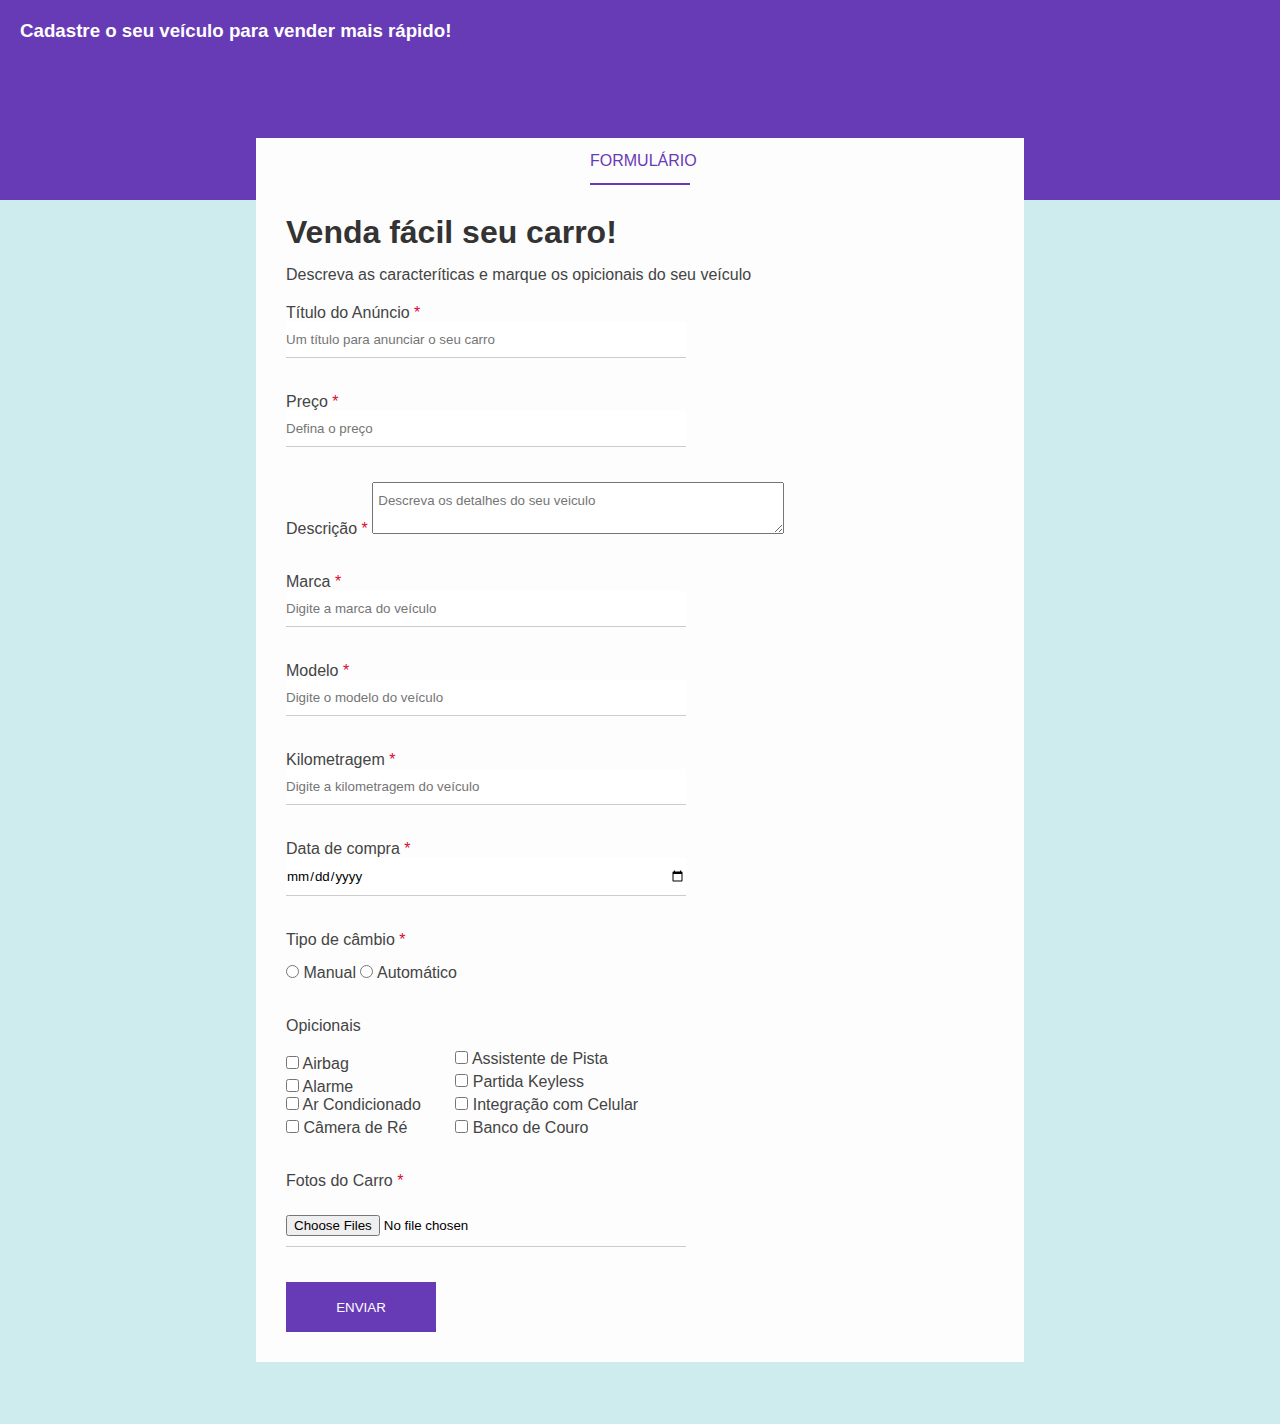
<file: 6_FORM_PROJECT/index.html>
<!DOCTYPE html>
<html lang="pt-br">

<head>
    <meta charset="UTF-8">
    <meta name="viewport" content="width=device-width, initial-scale=1.0">
    <title>Sale Cars</title>
    <link rel="stylesheet" href="css/style.css">
</head>

<body>
    <div class="container">
        <div class="header">
            <h3>Cadastre o seu veículo para vender mais rápido!</h3>
        </div>
        <div class="form-container">
            <div class="form-header">
                <p>Formulário</p>
            </div>
            <div class="form-body">
                <h1 class="form-title">Venda fácil seu carro!</h1>
                <p>Descreva as caracteríticas e marque os opicionais do seu veículo</p>
                <form>
                    <div class="box-input">
                        <label for="title">Título do Anúncio <span class="required-field">*</span></label>
                        <input type="text" name="title" id="title" class="block"
                            placeholder="Um título para anunciar o seu carro" minlength="1" maxlength="30" required>
                    </div>
                    <div class="box-input">
                        <label for="price">Preço <span class="required-field">*</span></label>
                        <input type="number" name="price" id="price" class="block" placeholder="Defina o preço"
                            required>
                    </div>
                    <div class="box-input">
                        <label for="description">Descrição <span class="required-field">*</span></label>
                        <textarea name="description" id="description"
                            placeholder="Descreva os detalhes do seu veiculo"></textarea>
                    </div>
                    <div class="box-input">
                        <label for="brand">Marca <span class="required-field">*</span></label>
                        <input type="text" name="brand" id="brand" class="block" placeholder="Digite a marca do veículo"
                            required>
                    </div>
                    <div class="box-input">
                        <label for="model">Modelo <span class="required-field">*</span></label>
                        <input type="text" name="model" id="model" class="block"
                            placeholder="Digite o modelo do veículo" required>
                    </div>
                    <div class="box-input">
                        <label for="miles">Kilometragem <span class="required-field">*</span></label>
                        <input type="number" name="miles" id="miles" class="block"
                            placeholder="Digite a kilometragem do veículo" required>
                    </div>
                    <div class="box-input">
                        <label for="purchase-date">Data de compra <span class="required-field">*</span></label>
                        <input type="date" name="purchase-date" id="purchase-date" class="block" required>
                    </div>
                    <div class="box-input">
                        <p>Tipo de câmbio <span class="required-field">*</span></p>
                        <input type="radio" name="gear" id="manual">
                        <label for="manual">Manual</label>
                        <input type="radio" name="auto" id="manual">
                        <label for="auto">Automático</label>
                    </div>
                    <div class="optional-box">
                        <p>Opicionais</p>
                        <ul class="optional-list">
                            <li>
                                <input type="checkbox" name="optional[]" id="airbag" value="airbag">
                                <label for="airbag">Airbag</label>
                            </li>
                            <input type="checkbox" name="optional[]" id="alarm" value="alarm">
                            <label for="alarm">Alarme</label>
                            <li>
                                <input type="checkbox" name="optional[]" id="ac" value="ac">
                                <label for="ac">Ar Condicionado</label>
                            </li>
                            <input type="checkbox" name="optional[]" id="reversre_camera" value="reversre_camera">
                            <label for="reversre_camera">Câmera de Ré</label>
                            </li>
                        </ul>
                    </div>
                    <div class="optional-box">
                        <ul class="optional-list">
                            <li>
                                <input type="checkbox" name="optional[]" id="lane_assist" value="lane_assist">
                                <label for="lane_assist">Assistente de Pista</label>
                            </li>
                            <li>
                                <input type="checkbox" name="optional[]" id="keyless" value="keyless">
                                <label for="keyless">Partida Keyless</label>
                            </li>
                            <li>
                                <input type="checkbox" name="optional[]" id="smartphone" value="smartphone">
                                <label for="smartphone">Integração com Celular</label>
                            </li>
                            <li>
                                <input type="checkbox" name="optional[]" id="leather_seat" value="leather_seat">
                                <label for="leather_seat">Banco de Couro</label>
                            </li>
                        </ul>
                    </div>
                    <div class="box-input">
                        <p>Fotos do Carro <span class="required-field">*</span></p>
                        <input type="file" multiple accept="image/png, image/jpeg" id="images" name="images" required>
                    </div>
                    <input type="submit" value="Enviar" class="btn-submit">
                </form>
            </div>
        </div>
    </div>
</body>

</html>
</file>
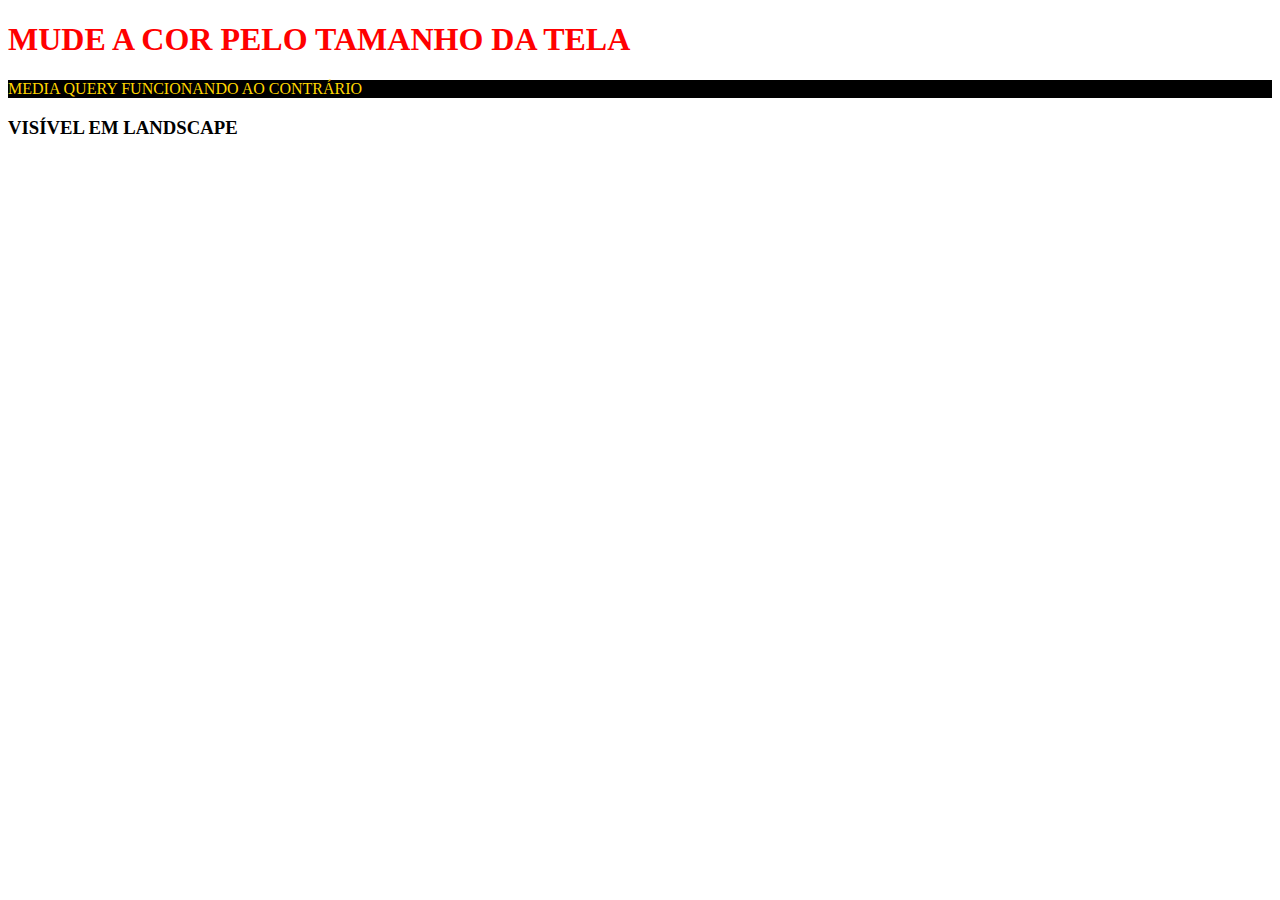
<file: 7_RESPONSIVIDADE/index.html>
<!DOCTYPE html>
<html lang="en">
<head>
    <meta charset="UTF-8">
    <!-- 1, META TAG DE RESPONSIVIDADE -->
    <meta name="viewport" content="width=device-width, initial-scale=1.0">
    <title>RESPONSIVIDADE</title> 
    <link rel="stylesheet" href="css/styles.css">
</head>
<body>
    <!-- 2, MEDIA QUERY -->
     <h1>MUDE A COR PELO TAMANHO DA TELA</h1>
     <!-- 3, MIN WIDTH -->
      <P>MEDIA QUERY FUNCIONANDO AO CONTRÁRIO</P>
      <!-- 4, LANDSCAPE -->
       <h3>VISÍVEL EM LANDSCAPE</h3>
</body>
</html>
</file>
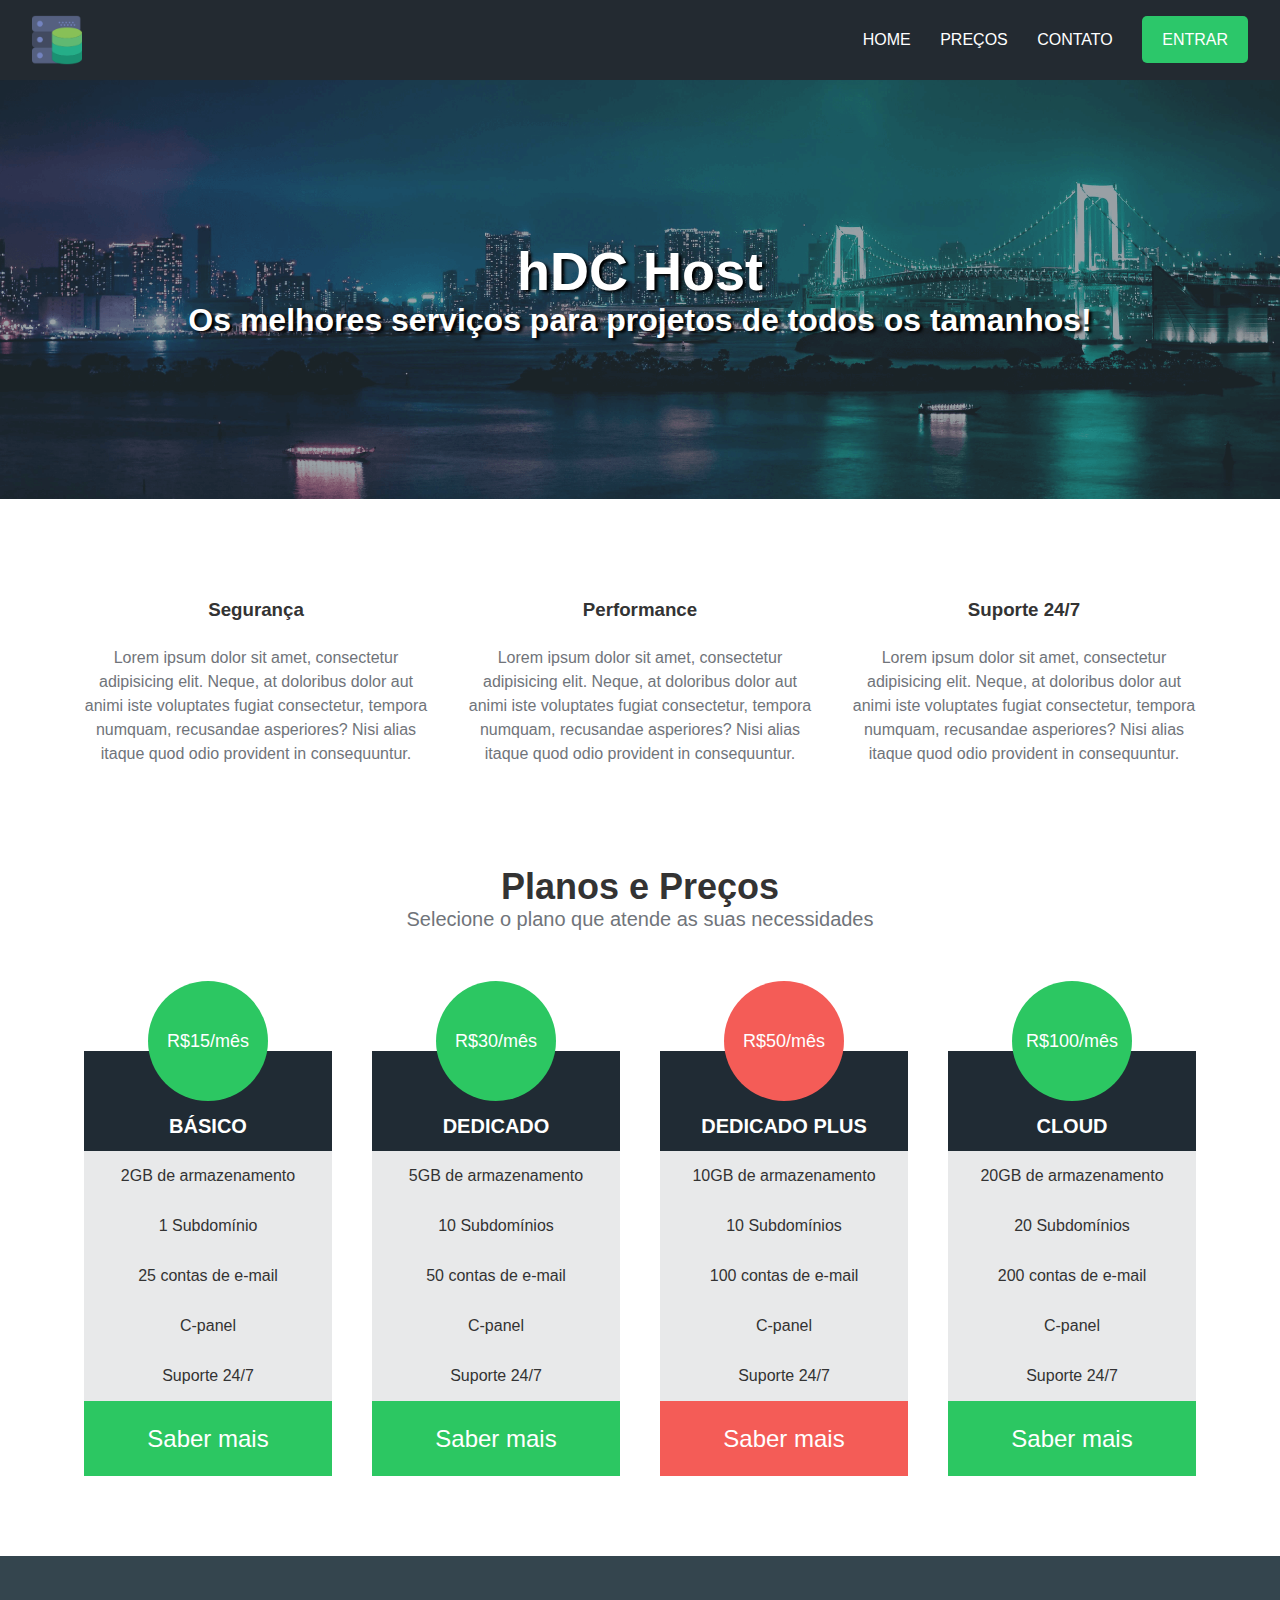
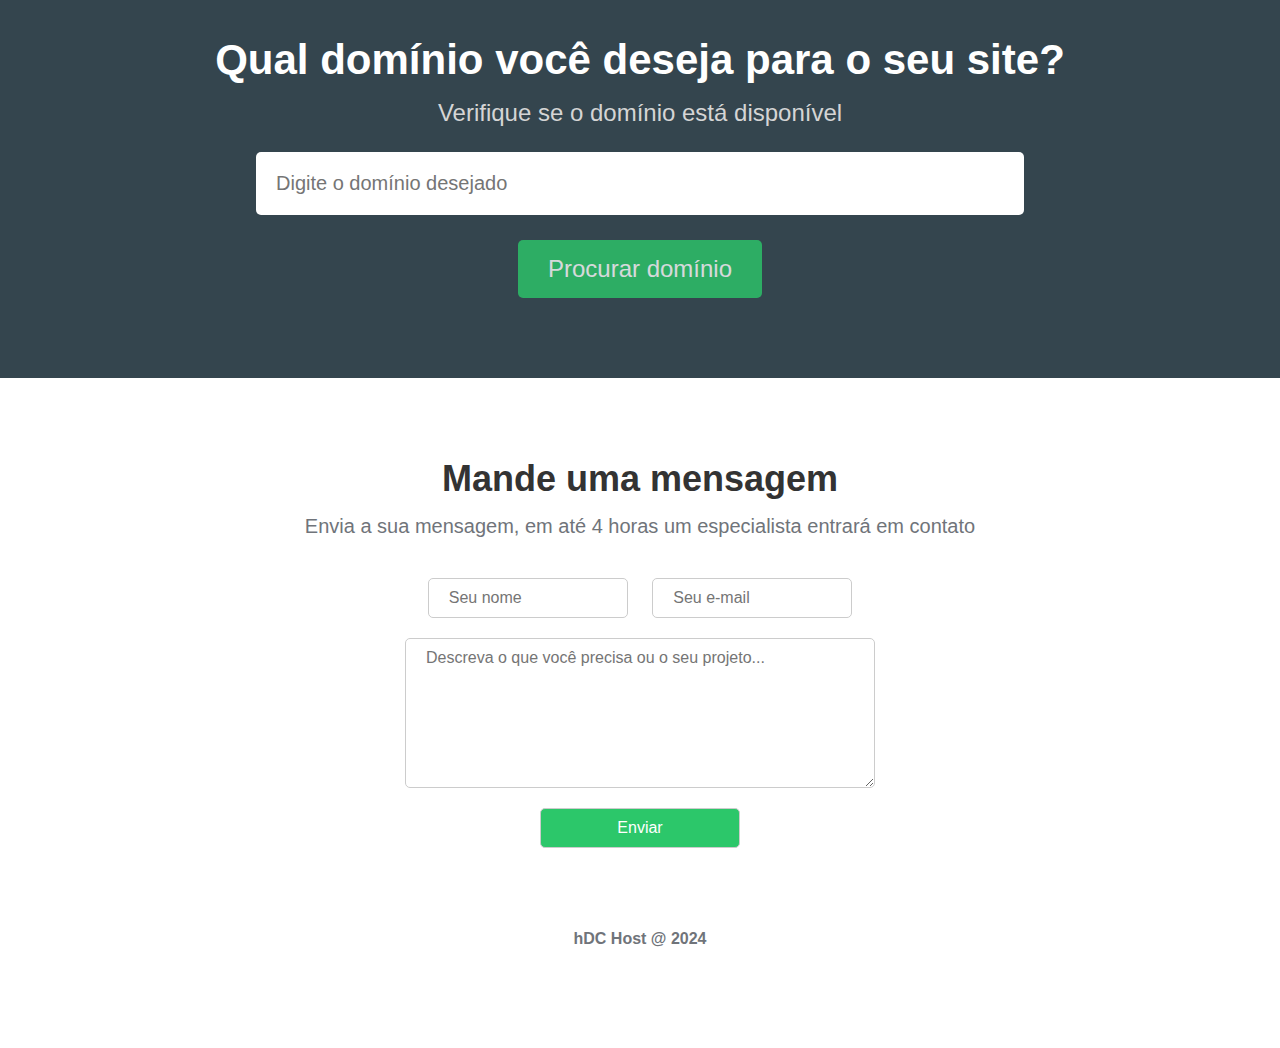
<file: 8_HDC_HOST/index.html>
<!DOCTYPE html>
<html lang="pt-br">

<head>
    <meta charset="UTF-8">
    <meta name="viewport" content="width=device-width, initial-scale=1.0">
    <title>hDC Host</title>
    <!-- ICONES -->
    <link rel="stylesheet" href="https://cdnjs.cloudflare.com/ajax/libs/font-awesome/6.6.0/css/all.min.css"
        integrity="sha512-Kc323vGBEqzTmouAECnVceyQqyqdsSiqLQISBL29aUW4U/M7pSPA/gEUZQqv1cwx4OnYxTxve5UMg5GT6L4JJg=="
        crossorigin="anonymous" referrerpolicy="no-referrer" />
    <!-- ESTILOS -->
    <link rel="stylesheet" href="css/styles.css">
</head>

<body>
    <div class="container">
        <div class="navbar-container">
            <nav>
                <a href="#">
                    <img src="img/hdchostlogo.png" alt="hDC Host" class="logo">
                </a>
                <ul class="navbar-items">
                    <li>
                        <a href="#">Home</a>
                    </li>
                    <li>
                        <a href="#">Preços</a>
                    </li>
                    <li>
                        <a href="#">Contato</a>
                    </li>
                    <li>
                        <a href="#" class="default-btn">Entrar</a>
                    </li>
                </ul>
            </nav>
        </div>
        <main>
            <div class="main-banner">
                <h1>hDC Host</h1>
                <p>Os melhores serviços para projetos de todos os tamanhos!</p>
            </div>
            <section class="services-container">
                <ul>
                    <li>
                        <i class="fas fa-shield-alt"></i>
                        <h3>Segurança</h3>
                        <p>Lorem ipsum dolor sit amet, consectetur adipisicing elit. Neque, at doloribus dolor aut animi
                            iste voluptates fugiat consectetur, tempora numquam, recusandae asperiores? Nisi alias
                            itaque quod odio provident in consequuntur.
                        </p>
                    </li>
                    <li>
                        <i class="fas fa-rocket"></i>
                        <h3>Performance</h3>
                        <p>Lorem ipsum dolor sit amet, consectetur adipisicing elit. Neque, at doloribus dolor aut animi
                            iste voluptates fugiat consectetur, tempora numquam, recusandae asperiores? Nisi alias
                            itaque quod odio provident in consequuntur.
                        </p>
                    </li>
                    <li>
                        <i class="fas fa-comments"></i>
                        <h3>Suporte 24/7</h3>
                        <p>Lorem ipsum dolor sit amet, consectetur adipisicing elit. Neque, at doloribus dolor aut animi
                            iste voluptates fugiat consectetur, tempora numquam, recusandae asperiores? Nisi alias
                            itaque quod odio provident in consequuntur.
                        </p>
                    </li>
                </ul>
            </section>
            <section class="pricing-container">
                <h2>Planos e Preços</h2>
                <p>Selecione o plano que atende as suas necessidades</p>
                <div class="plans-container">
                    <div class="plan">
                        <ul>
                            <li class="price">R$15/mês</li>
                            <li class="plan-name">Básico</li>
                            <li>2GB de armazenamento</li>
                            <li>1 Subdomínio</li>
                            <li>25 contas de e-mail</li>
                            <li>C-panel</li>
                            <li>Suporte 24/7</li>
                            <li class="plan-btn">Saber mais</li>
                        </ul>
                    </div>
                    <div class="plan">
                        <ul>
                            <li class="price">R$30/mês</li>
                            <li class="plan-name">Dedicado</li>
                            <li>5GB de armazenamento</li>
                            <li>10 Subdomínios</li>
                            <li>50 contas de e-mail</li>
                            <li>C-panel</li>
                            <li>Suporte 24/7</li>
                            <li class="plan-btn">Saber mais</li>
                        </ul>
                    </div>
                    <div class="plan">
                        <ul>
                            <li class="price recommended">R$50/mês</li>
                            <li class="plan-name">Dedicado Plus</li>
                            <li>10GB de armazenamento</li>
                            <li>10 Subdomínios</li>
                            <li>100 contas de e-mail</li>
                            <li>C-panel</li>
                            <li>Suporte 24/7</li>
                            <li class="plan-btn recommended">Saber mais</li>
                        </ul>
                    </div>
                    <div class="plan">
                        <ul>
                            <li class="price">R$100/mês</li>
                            <li class="plan-name">Cloud</li>
                            <li>20GB de armazenamento</li>
                            <li>20 Subdomínios</li>
                            <li>200 contas de e-mail</li>
                            <li>C-panel</li>
                            <li>Suporte 24/7</li>
                            <li class="plan-btn">Saber mais</li>
                        </ul>
                    </div>
                </div>
            </section>
            <section class="searchdomain-container">
                <h2>Qual domínio você deseja para o seu site?</h2>
                <p>Verifique se o domínio está disponível</p>
                <form>
                    <input type="text" name="domain" placeholder="Digite o domínio desejado">
                    <input type="submit" value="Procurar domínio">
                </form>
            </section>
            <section class="contact-container">
                <h2>Mande uma mensagem</h2>
                <p>Envia a sua mensagem, em até 4 horas um especialista entrará em contato</p>
                <form>
                    <input type="text" name="" id="name" placeholder="Seu nome">
                    <input type="email" name="email" id="email" placeholder="Seu e-mail">
                    <textarea name="message" id="message" placeholder="Descreva o que você precisa ou o seu projeto..."></textarea>
                    <input type="submit" value="Enviar">
                </form>
            </section>
        </main>
        <footer>
            <p>hDC Host @ 2024</p>
        </footer>
    </div>
</body>

</html>
</file>
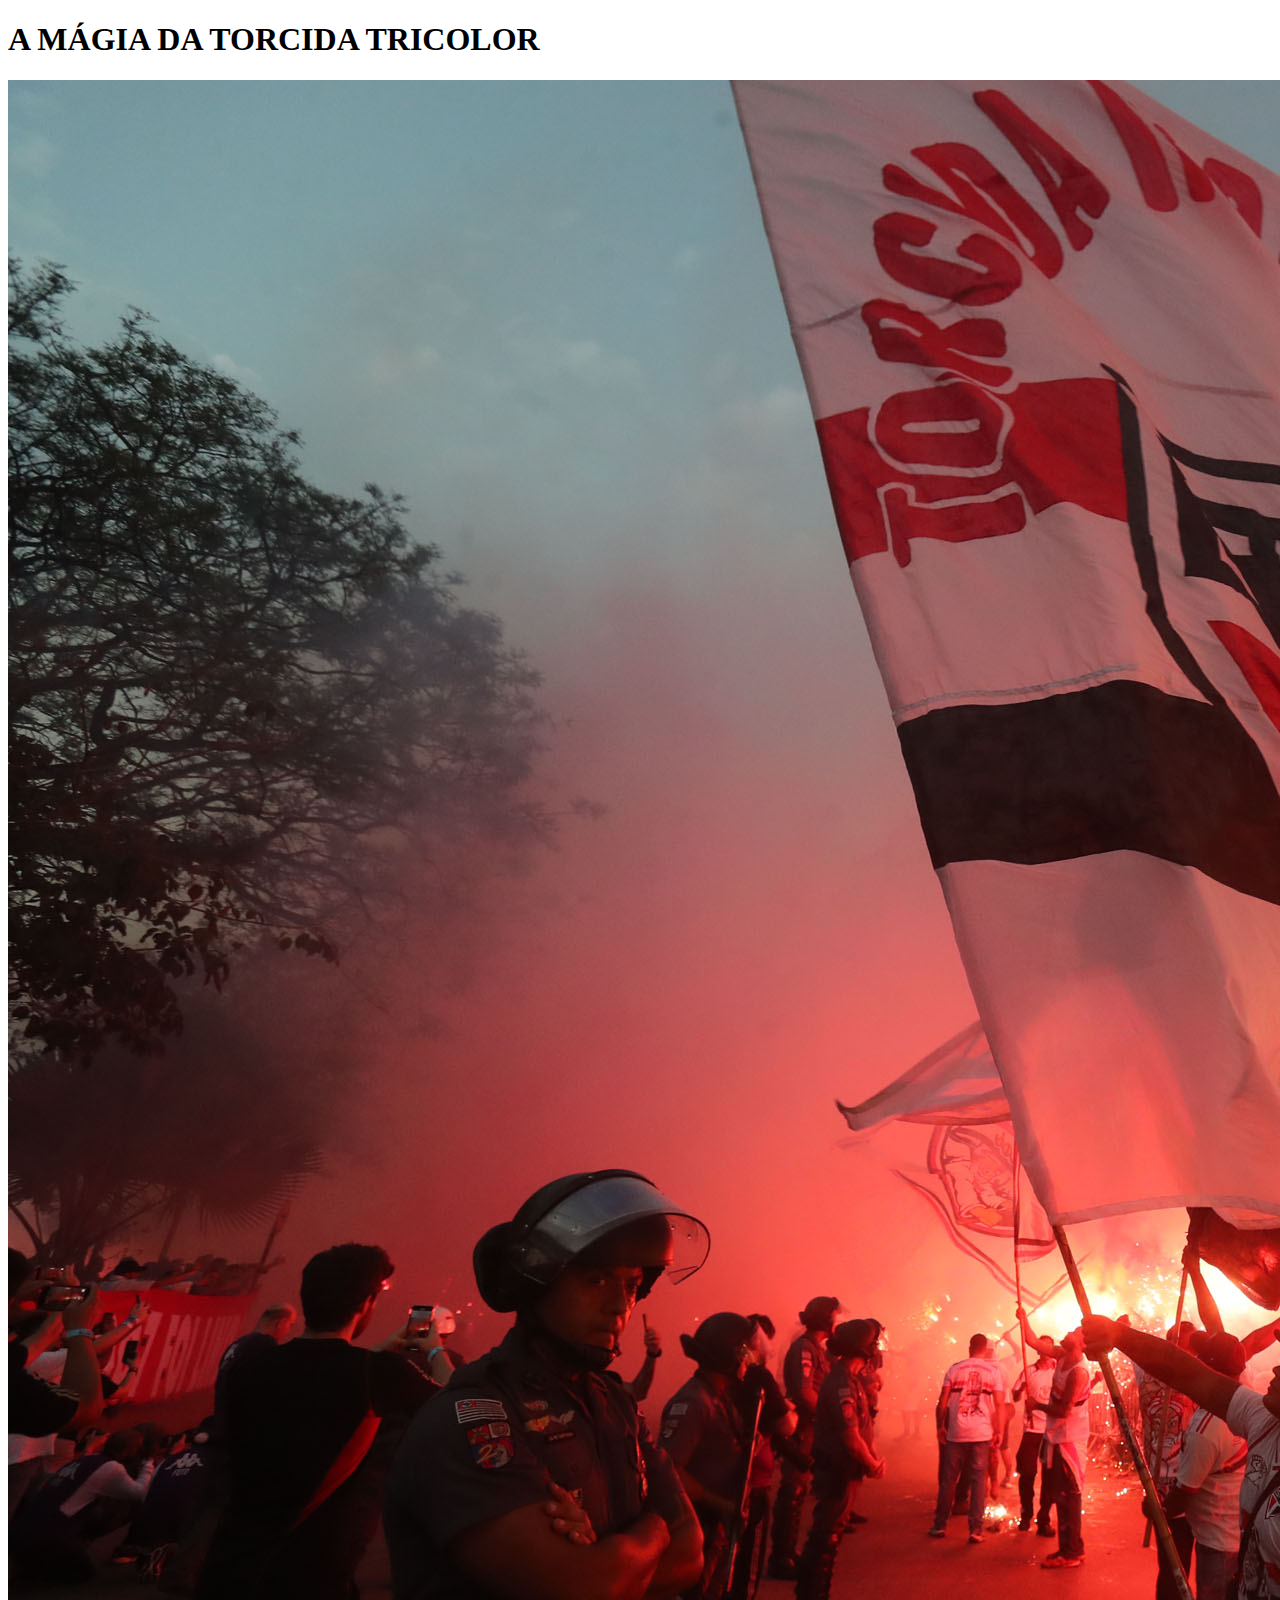
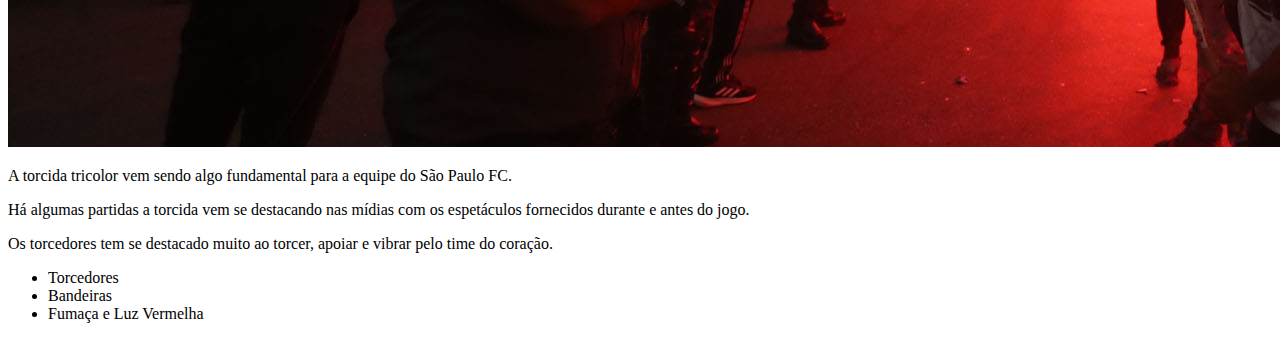
<file: 2_HTML/desafio1.html>
<!DOCTYPE html>
<html lang="pt-br">
<head>
    <meta charset="UTF-8">
    <meta name="viewport" content="width=device-width, initial-scale=1.0">
    <title>São Paulo FC</title>
</head>
<body>
    <h1>A MÁGIA DA TORCIDA TRICOLOR</h1>
    <img src="assets/recepçãotorcidatricolor.jpg" alt="torcida tricolor recepcionando os jogadores antes do jogo">
    <p>A torcida tricolor vem sendo algo fundamental para a equipe do São Paulo FC. </p>
    <p> Há algumas partidas a torcida vem se destacando nas mídias com os espetáculos fornecidos durante e antes do jogo.</p>
    <p> Os torcedores tem se destacado muito ao torcer, apoiar e vibrar pelo time do coração.</p>

    <ul>
        <li>Torcedores</li>
        <li>Bandeiras</li>
        <li>Fumaça e Luz Vermelha</li>
    </ul>
</body>
</html>
</file>
<file: 3_CSS/style.css>
/* 4, External */
body {
    padding-bottom: 500px;
}

h3 {
    color: green;
}

/* classe em uso */
.paragraph {
    background-color: pink;
    color: gray;
    padding: 5px;
}

/* id em uso */
#exclusive-title {
    background-color: purple;
    color: yellow;
    padding: 10px;
    font-size: 40px;
}

/* Ordem de Seletores
h2 {
    border-bottom: 6px solid red;
} */

.titulo {
    border-bottom: 4px solid blue;
}

#texto {
    border-bottom: 2px solid green;
}

/* Nome de Cores */
.color-name {
    color: red;
    font-size: 50px;
    background-color: grey;
}

/* HEX */
.color-hex {
    color: #55a398;
}

.color-hex2 {
    color: #fd41ed;
}

/* corta-se a repetição de caracter dos códigos, o que seria basicamente o mesmo resultado se escrito de maneira mais curta */
.simple-hex {
    color: #333;
}

.simple-hex-2 {
    color: #a5f;
}

/* RGB */
.rgb {
    color: rgb(255, 0, 0);
}

.mix-de-rgb {
    color: rgb(125, 29, 5);
}

/* RGBA */
.rgba {
    color: rgba(200, 100, 5, 1.7);
}

/* HSL */
.hsl {
    color: hsl(100, 20%, 50%)
}

.hsl-2 {
    color: hsl(255, 100%, 50%)
}

/* mundo o background-color */
.bg {
    background-color: black;
    color: gold
}

.bg-2 {
    background-color: red;
    color: white;
}

/* opacidade no bg */
.bg-opacity {
    background-color: green;
    opacity: 0.7;
    color: black;
}

/* RGBA com opacidade */
.rgba-opacity {
    background-color: rgba(90, 120, 20, 0.2);
    color: #000
}

/* bg com imagem */
.bg-img {
    background-image: url(../2_HTML/assets/recepçãotorcidatricolor.jpg);
    padding: 10px;
}

/* centralizar img de bg */
.not-centered-bg,
.centered-bg {
    height: 300px;
    width: 600px;
    background-image: url(../2_HTML/assets/morumbi.jpg);
}

.centered-bg {
    background-position: center;
    background-size: cover;
}

/* largura e altura */
.height-width {
    height: 200px;
    width: 100px;
    background-color: yellow;
}

.height-width-2 {
    height: 200px;
    background-color: red;
}

.height-width-3 {
    height: 100px;
    width: 50px;
    background-color: green;
}

/* padding */
.padding {
    padding: 10px;
    background-color: green;
    color: white;
}

.no-padding {
    background-color: red;
}

/* padding individual */
.padding-individual {
    background-color: #222;
    color: #fff;
    padding-left: 5px;
    padding-top: 10px;
    padding-bottom: 40px;
    padding-right: 20px;
}

/* shorthand padding */
.shorthand-padding {
    background-color: #444;
    padding: 6px 12px 18px 24px;
}

.shorthand-padding-2 {
    background-color: #555;
    padding: 10px 20px;
}

/* padding com width */
.without-border-box {
    background-color: #444;
    color: #fff;
    width: 400px;
    padding: 50px;
    font-size: 50px;
}

.border-box {
    background-color: rgb(160, 0, 240);
    color: #fff;
    width: 400px;
    padding: 50px;
    font-size: 25px;
    box-sizing: border-box;
}

/* border */
.border {
    border: 5px solid red;
    padding: 10px;
}

.border-2 {
    border: 2px dotted #123;
    padding: 5px;
}

/* borda individual */
.border-left {
    border-left: 3px solid red;
    background-color: #222;
    padding: 25px;
    color: #fff
}

.border-bottom {
    border-bottom: 5px double #399;
    background-color: #222;
    padding: 20px;
    color: #fff
}

/* borda arredondada */
.rounded-p {
    border: 4px solid blue;
    background-color: #000;
    color: blue;
    padding: 15px;
    border-radius: 15px;
    margin: 10px;
}

.rounded-p-2 {
    background-color: #000;
    color: blue;
    padding: 15px;
    border-radius: 15px;
}

/* margem */
.margin {
    margin: 10px;
    background-color: #222;
    color: #fff;
    padding: 10px;
}

.margin-top {
    margin-top: 10px;
    background-color: #222;
    color: #fff;
    padding: 10px;
}

.margin-shorthand {
    margin: 5px 10px 15px 20px;
    background-color: #222;
    color: #fff;
    padding: 10px;
}

/* box model */
.box-model {
    margin: 20px;
    padding: 15px 30px;
    border: 3px solid #845;
    border-radius: 7px;
    width: 200px;
    height: 100px;
}

#box-model-desafio-3 {
    margin: 30px;
    padding: 30px;
    border: 3px dotted #222;
    outline: 3px dotted #222;
    background-color: #fd41ed;
}

.title-desafio-3 {
    background-color: #fff;
    color: #ff0000;
    border: none;
}

/* text align */
.text-aligned {
    text-align: right;
}

.container-center {
    text-align: center;
    width: 300px;
    border: 1px solid red;
}

/* text decoration */
.underline {
    text-decoration: underline;
}

.line-trough {
    text-decoration: line-through;
}

.remove-underline {
    text-decoration: none;
}

/* text transform */
.upper {
    text-transform: uppercase;
}

.lower {
    text-transform: lowercase;
}

/* letter spacing */
.spacing {
    letter-spacing: 5px;
}

/* fontes */
.serif {
    font-family: serif;
    font-size: 50px;
}

.sans-serif {
    font-family: sans-serif;
    font-size: 50px;
}

.monospace {
    font-family: monospace;
    font-size: 50px;
}

.cursive {
    font-family: cursive;
    font-size: 50px;
}

.fantasy {
    font-family: fantasy;
    font-size: 50px;
}

/* estilos de fonte */
.italic {
    font-style: italic;
    font-size: 30px;
}

.oblique {
    font-style: oblique;
    font-size: 30px;
}

/* font weight */
.thin {
    font-family: Helvetica;
    font-weight: 200;
    border-bottom: 1px solid red;
    font-size: 30px;
}

.bold {
    font-family: Helvetica;
    font-weight: 400;
    border-bottom: 1px solid red;
    font-size: 30px;
}

.bolder {
    font-family: Helvetica;
    font-weight: 600;
    border-bottom: 1px solid red;
    font-size: 30px;
}

/* display */
.inline-box {
    width: 50px;
    height: 50px;
    background-color: #4f8;
    margin: 10px;
    display: inline-block;
}

.block {
    background-color: #4f8;
    margin: 10px;
    display: block;
}

.invisible {
    display: none;
}

/* positions */
.static {
    position: static;
    background-color: #391;
    color: #fff;
    width: 100px;
    height: 100px;
}

.relative {
    position: relative;
    background-color: #931;
    color: #fff;
    width: 100px;
    height: 100px;
    top: 100px;
    left: 40px;
}

.absolute {
    position: absolute;
    background-color: #193;
    color: #fff;
    width: 100px;
    height: 100px;
    top: 2px;
    right: 2px;
}

/* absloute e relative */
.relative-container {
    width: 300px;
    height: 300px;
    border: 1px solid red;
    margin-top: 120px;
    position: relative;
}

.absolute1,
.absolute2 {
    width: 50px;
    height: 50px;
    background-color: #222;
    position: absolute;
}

.absolute1 {
    top: 10px;
    left: 10px;
}

.absolute2 {
    bottom: 10px;
    right: 10px;
}

.fixed {
    width: 150px;
    height: 150px;
    border: 1px solid gold;
    margin-top: 120px;
    position: fixed;
    top: 50px;
    right: 100px;
    background-color: black;
    color: #fff;
    text-align: center;
}

.sticky {
    width: 150px;
    height: 150px;
    border: 1px solid gold;
    margin-top: 120px;
    position: sticky;
    top: 10px;
    background-color: black;
    color: #fff;
    text-align: center;
}

.absolute3,
.absolute4,
.absolute5 {
    width: 50px;
    height: 50px;
    position: absolute;
}

.absolute3 {
    top: 0;
    left: 0;
    background-color: red;
    z-index: 3;
}

.absolute4 {
    top: 10px;
    left: 10px;
    background-color: yellow;
    z-index: 2;
}

.absolute5 {
    top: 40px;
    left: 40px;
    background-color: green;
    z-index: 1;
}
</file>
<file: 3_CSS/lists.css>
ul {
    border: 1px solid blue;
    padding: 10px;
    
}

li {
    color: darkblue;
}
</file>
<file: 3_CSS/titles.css>
h4 {
    font-size: 50px;
    border: 2px solid red;
    padding: 20px;
    background-color: black;
    color: whitesmoke;
    font-family: Georgia, 'Times New Roman', Times, serif;

}
</file>
<file: 4_TRIBUTO/css/style.css>
html {
    font-family: Helvetica;
    background-color: #ddd;
}

.container {
    max-width: 1100px;
    background-color: #fff;
    position: relative;
    margin: 50px auto;
    padding: 20px 50px;
}

.bold {
    font-weight: bold;
}

/* header */
.header {
    text-align: center;
}

.main-title {
    font-size: 100px;
    text-transform: uppercase;
    font-family: monospace;
}

/* imagem de destaque */
.featured-image {
    text-align: center;
    text-transform: uppercase;
    font-style: italic;
    font-size: 15px;
}

.featured-image img {
    max-width: 100%; /* ajusta a largura da imagem ao container */
    height: auto; /* mantém a proporção original da imagem */
    display: block; /* remove espaço em branco abaixo da imagem */
    margin: 0 auto; /* centraliza a imagem dentro do container */
    object-fit: cover; /* ajusta a imagem dentro do espaço disponível */
}

/* biografia */
.biography-container {
    padding: 25px 0px;
    margin: 25px 0px;
    border-bottom: 1px dashed #ddd;
    border-top: 1px dashed #ddd;
    font-size: 18px;
}

h2 {
    text-transform: uppercase;
    font-size: 20px;
}

/* quotes */
.quotes-container {
    background-color: #ddd;
    padding: 30px;
}

.quotes-container blockquote {
    font-weight: bold;
    font-size: 20px;
}

.quotes-container p {
    font-style: italic;
    font-size: 18px;
}

/* curiosidades */
.curiosities-container {
    padding: 25px 0px;
    margin: 25px 0px;
    border-bottom: 1px dashed #ddd;
    border-top: 1px dashed #ddd;
}

.curiosities-container li {
   font-size: 18px;
   margin: 10px;
}

.curiosities-container a {
    font-weight: bold;
    color: black;
    text-decoration: none;
}
</file>
<file: 5_FORM/css/style.css>
body {
    padding-bottom: 500px;
}

div {
    margin-bottom: 10px;
}

div input,
div label {
    display: block;
}

.radio label,
.radio input,
.radio span {
    display: inline-block;
}
</file>
<file: 7_RESPONSIVIDADE/css/styles.css>
/* 2, MEDIA QUERY */
h1 {
    color: red;
}

@media screen and (max-width: 500px) {
    h1 {
        color: blue
    }
}

/* 3, MIN-WIDTH*/
p {
    background-color: blue;
    color: white;
}

@media screen and (min-width: 800px) {
    p {
        background-color: black;
        color: gold;
    }
}
/* 4, LANDSCAPE */
h3 {
    display: none;
}

@media screen and (orientation: landscape) {
    h3 {
        display: block;
    }
}
</file>
<file: 8_HDC_HOST/css/styles.css>
/* GERAL */
* {
    margin: 0;
    padding: 0;
    font-family: Helvetica;
    box-sizing: border-box;
}

h1,
h2,
h3 {
    color: #333
}

p {
    color: #70747a
}

/* NAVBAR */
.navbar-container {
    width: 100%;
    height: 80px;
    background-color: #232a31;
    padding: 0 2rem;
}

nav {
    position: relative;
}

.logo {
    width: 50px;
    margin-top: 15px;
}

.navbar-items {
    position: absolute;
    right: 0;
    height: 80px;
    line-height: 80px;
    margin: 0;
    display: inline-block;

}

.navbar-items li {
    display: inline-block;
    text-transform: uppercase;
    margin-left: 25px;
}

.navbar-items a {
    color: #fff;
    text-decoration: none;
    transition: 0.5s;

}

.navbar-items a:hover {
    color: #ccc
}

.default-btn {
    padding: 15px 20px;
    background-color: #2cc76a;
    border-radius: 5px;
}

.navbar-items .default-btn:hover {
    background-color: #22bb5f;
    color: #fff
}


/* MAIN BANNER */
.main-banner {
    background-image: url("../img/mainbanner.png");
    background-size: cover;
    background-position: center;
    padding: 10rem 0;
}

.main-banner h1,
.main-banner p {
    color: #fff;
    text-align: center;
    font-weight: bold;
    text-shadow: #000 3px 2px 3px;
}

.main-banner h1 {
    font-size: 54px;
}

.main-banner p {
    font-size: 32px;
}

/* SERVICES */
.services-container {
    padding: 5rem 0;
}

.services-container ul {
    display: flex;
    width: 90%;
    margin: 0 auto
}

.services-container li {
    flex: 1 1 200px;
    list-style: none;
    text-align: center;
    padding: 20px;
}

.fas {
    font-size: 60px;
    margin-bottom: 15px;
}

.fa-shield-alt {
    color: #2cc76a;
}

.fa-rocket {
    color: #ef3f29
}

.fa-comments {
    color: #ef8f29
}

.services-container h3 {
    margin-bottom: 25px;
}

.services-container p {
    line-height: 24px;
}

/* PRICES AND PLANS  */
.pricing-container {
    padding-bottom: 5rem;
    text-align: center;
}

.pricing-container h2 {
    font-size: 36px;
}

.pricing-container p {
    font-size: 20px;
}

.plans-container {
    display: flex;
    justify-content: space-between;
    width: 90%;
    margin: 50px auto 0;
}

.plan {
    flex: 1;
    max-width: 275px;
    margin: 0 20px;
}

.plan ul {
    padding: 0;
}

.plan li {
    list-style: none;
    height: 50px;
    line-height: 50px;
    background-color: #e8e9ea;
    color: #333
}

.plan .price {
    width: 120px;
    height: 120px;
    border-radius: 50%;
    background-color: #2cc762;
    color: #fff;
    text-align: center;
    line-height: 120px;
    margin: 0 auto -50px;
    font-size: 18px;
    position: relative;
}

.plan .plan-name {
    text-transform: uppercase;
    font-size: 20px;
    font-weight: bold;
    color: #fff;
    background-color: #202b34;
    padding: 50px 0;
}

.plan .plan-btn {
    background-color: #2cc762;
    color: #fff;
    font-size: 24px;
    height: 75px;
    line-height: 75px;
    cursor: pointer;
}

.plan .recommended {
    background-color: #f45c57;
}

/* SEARCH DOMAIN */
.searchdomain-container {
    background-color: #34454e;
    text-align: center;
    padding: 5rem 0;
}

.searchdomain-container h2 {
    color: #fff;
    font-size: 42px;
    margin-bottom: 15px;
}

.searchdomain-container p {
    color: #d5d5d5;
    font-size: 24px;
    margin-bottom: 25px;
}

.searchdomain-container input {
    display: block;
    border: none;
    border-radius: 5px;
    margin: 0 auto;
}

.searchdomain-container input[type="text"] {
    width: 60%;
    padding: 20px;
    font-size: 20px;
    margin-bottom: 25px;
}

.searchdomain-container input[type="submit"] {
    background-color: #2cc76a;
    padding: 15px 30px;
    color: #fff;
    font-size: 24px;
    cursor: pointer;
    opacity: .8;
}

.searchdomain-container input[type="submit"]:hover {
    opacity: 1;
}

/* CONTACT FORM */
.contact-container {
    text-align: center;
    padding: 5rem 0 2rem 0;
}

.contact-container h2 {
    font-size: 36px;
    margin-bottom: 15px;
}

.contact-container p {
    font-size: 20px;
    margin-bottom: 40px;
}

.contact-container input,
.contact-container textarea {
    width: 200px;
    padding: 10px 20px;
    font-size: 16px;
    border-radius: 5px;
    border: 1px solid #ccc;
    margin: 0 10px 20px
}

.contact-container textarea {
    display: block;
    margin: 0 auto 20px;
    width: 470px;
    height: 150px;
}

.contact-container input[type="submit"] {
    display: block;
    margin: 0 auto;
    background-color: #2cc76a;
    color: #fff;
    cursor: pointer;
}

/* FOOTER */
footer {
    text-align: center;
    font-weight: bold;
    margin: 50px 0 100px;
}

/* RESPONSIVIDADE */
/* SMALL LAPTOPS A PARTIR DE 1100PX */
@media (max-width: 1100px) {
    .plans-container {
        width: 95%;
    }

    .plan {
        margin: 0 5px;
    }
}

/* TABLET, 900PX */
@media (max-width: 900px) {
    .main-banner p {
        padding: 0 6rem;
    }

    .searchdomain-container {
        padding: 2rem 4rem;
    }
}

/* CELULAR, 576PX */
@media (max-width: 576px) {

    html,
    body {
        overflow-x: hidden;
    }

    .navbar-items li {
        font-size: 12px;
        margin-left: 10px;
    }

    .main-banner p {
        padding: 0 2rem;
    }

    .services-container ul {
        flex-direction: column;
    }

    .plans-container {
        flex-direction: column;
        width: 100%;
        padding: 0 2rem;
    }

    .plan {
        width: 100%;
        max-width: 100%;
        margin-bottom: 15px;
    }

    .searchdomain-container h2 {
        font-size: 28px;
    }

    .searchdomain-container input[type="text"] {
        width: 100%;
    }

    .contact-container {
        padding: 3rem 2rem;
    }

    .contact-container input,
    .contact-container textarea {
        width: 100%;
        margin: 10px 0;
    }
}
</file>
<file: 6_FORM_PROJECT/css/style.css>
/* RESET, ESTILO GERAL */
* {
    margin: 0;
    padding: 0;
    font-family: Arial, Helvetica, sans-serif;
}

body {
    background-color: #ceecee;
}

h1,
h2,
h3,
h4,
h5 {
    color: #333;
}

p,
label {
    color: #444;
}

input {
    border: none;
    border-bottom: 1px solid #ccc;
    padding: 10px 0;
}

input[type="text"],
input[type="number"],
input[type="file"],
input[type="date"],
textarea {
    width: 400px;
}

textarea {
    padding: 10px 5px;

}

/* HEADER */
.header {
    height: 160px;
    padding: 20px;
    background-color: #673ab6;
}

.header h3 {
    color: #fff;
    margin-top: 0;
}

/* FORM */
.form-container {
    background-color: #fdfdfd;
    width: 60%;
    margin: 0 auto;
    position: relative;
    top: -62px;
}

.form-header {
    border-bottom: 1px solid #fdfdfd;
    height: 45px;
}

.form-header p {
    color: #673ab6;
    border-bottom: 2px solid #673ab6;
    width: 100px;
    text-align: center;
    margin: 0 auto;
    text-transform: uppercase;
    height: 45px;
    line-height: 45px;
}

.form-body {
    padding: 30px;
}

.form-title {
    margin-bottom: 15px;
}

.form-body p {
    margin-bottom: 20px;
}

.required-field {
    color: #d80835
}

.box-input {
    margin-bottom: 35px;
}

.block {
    display: block;
}

.optional-box {
    display: inline-block;
    margin: 0 30px 30px 0;
}

.optional-list li {
    list-style: none;
    margin-bottom: 5px;
}

.box-input p {
    margin-bottom: 15px;
}

.btn-submit {
    background-color: #673ab6;
    color: #fff;
    border: 2px solid transparent;
    text-transform: uppercase;
    width: 150px;
    height: 50px;
    cursor: pointer;
    transition: 0.5s;
}

.btn-submit:hover {
    background-color: #fff;
    border-color: #673ab6;
    color: #673ab6;

}
</file>
